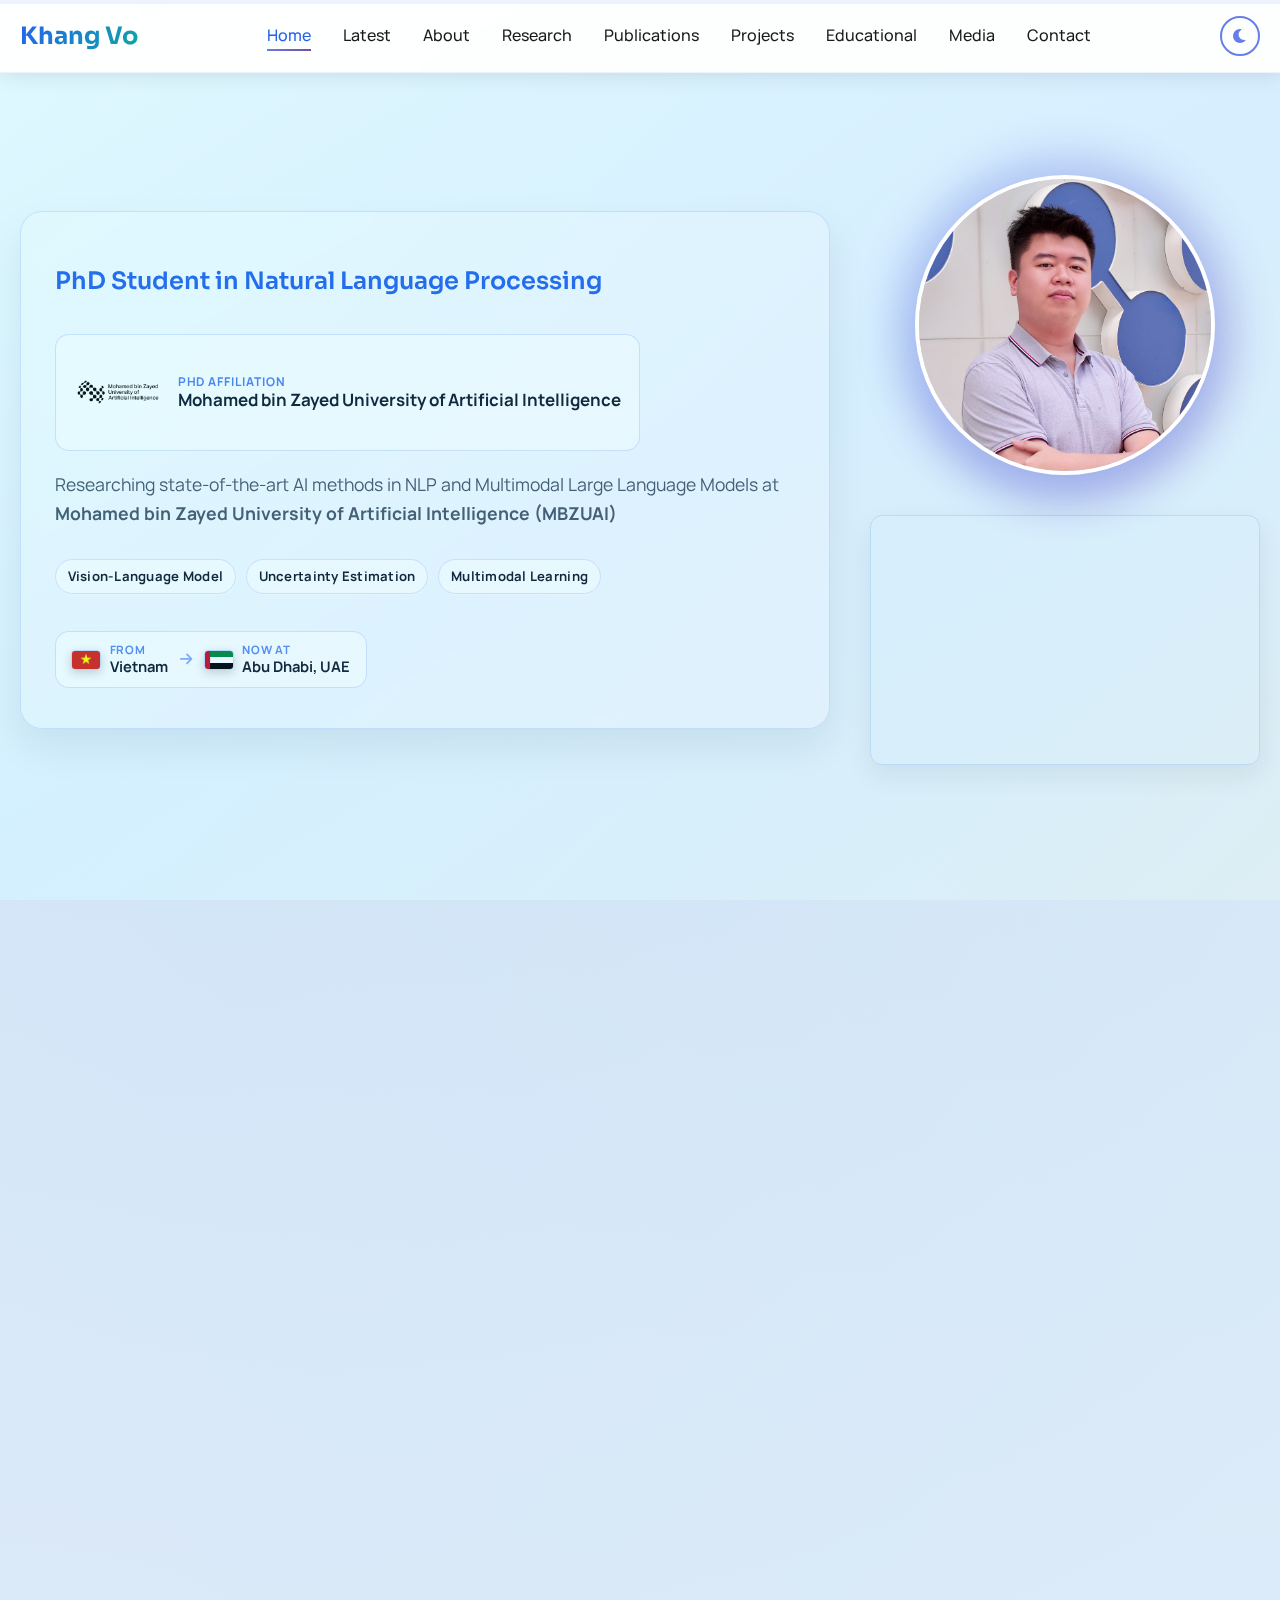
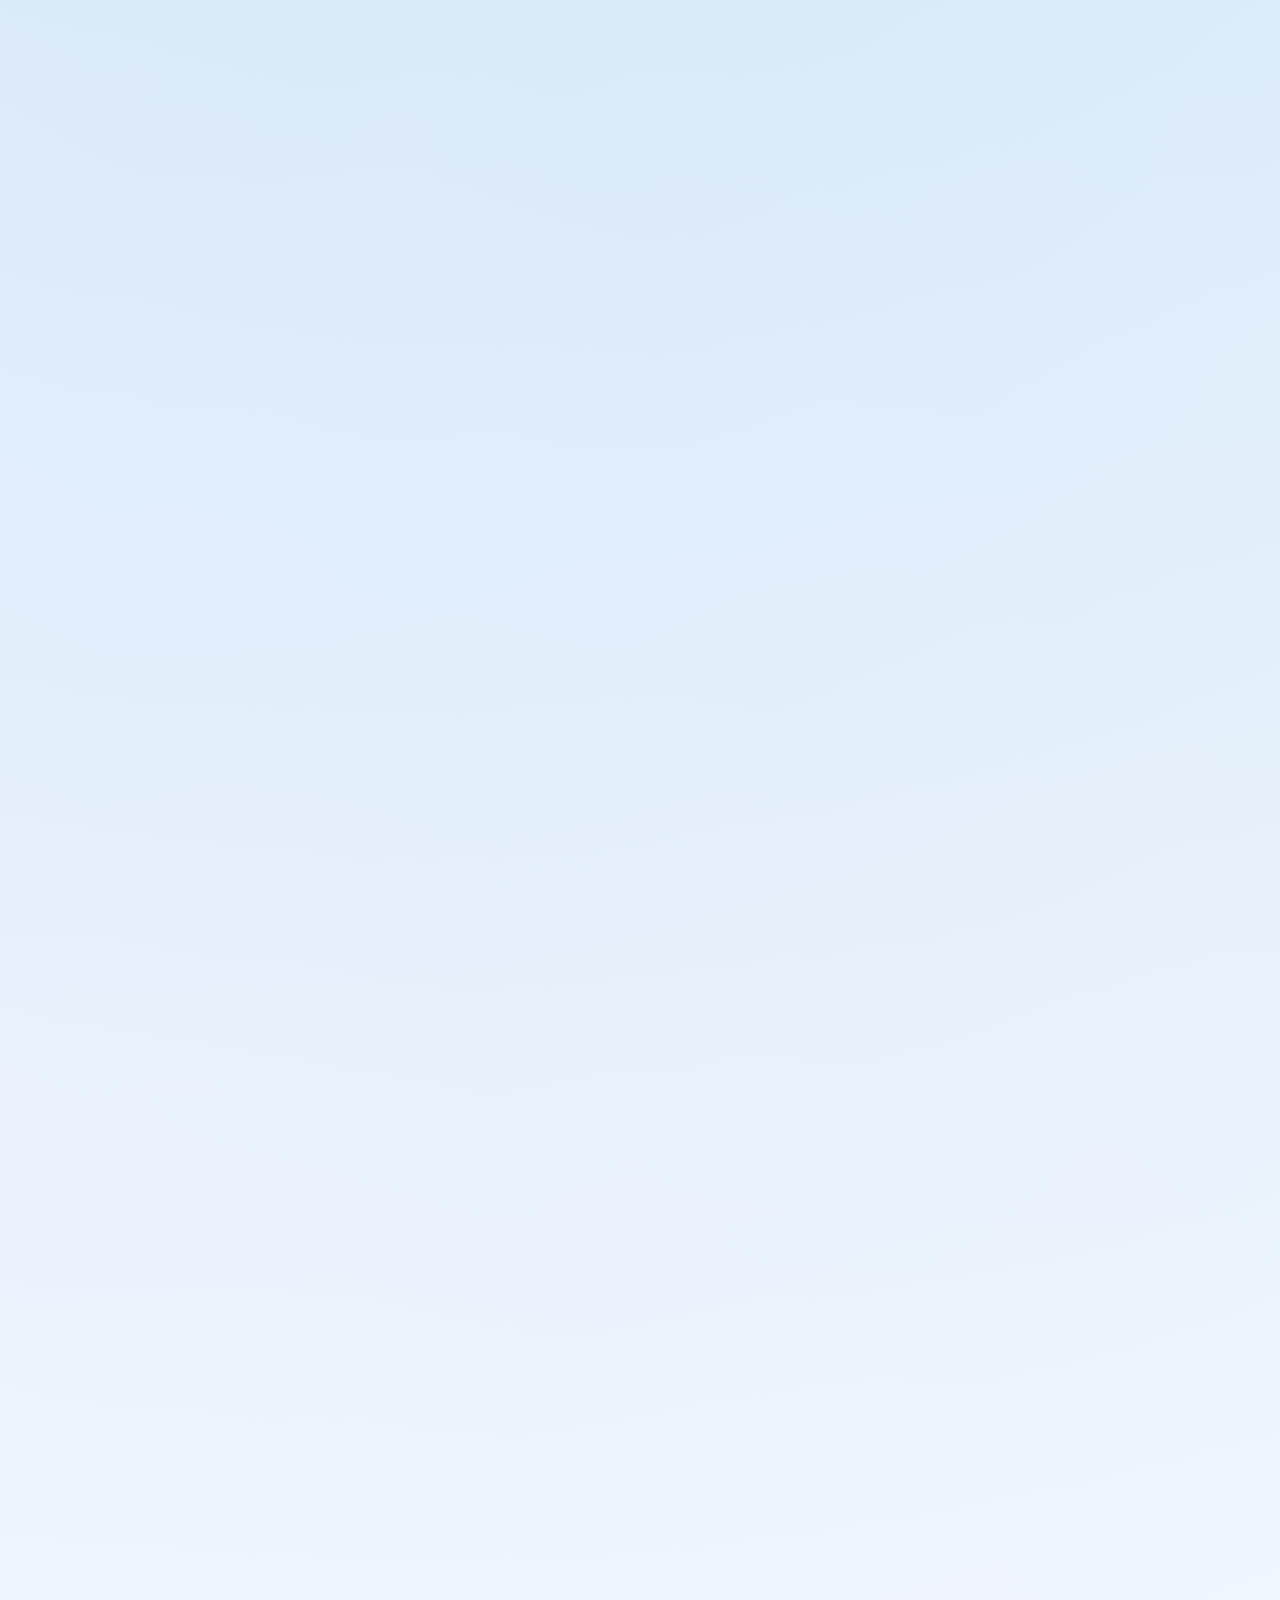
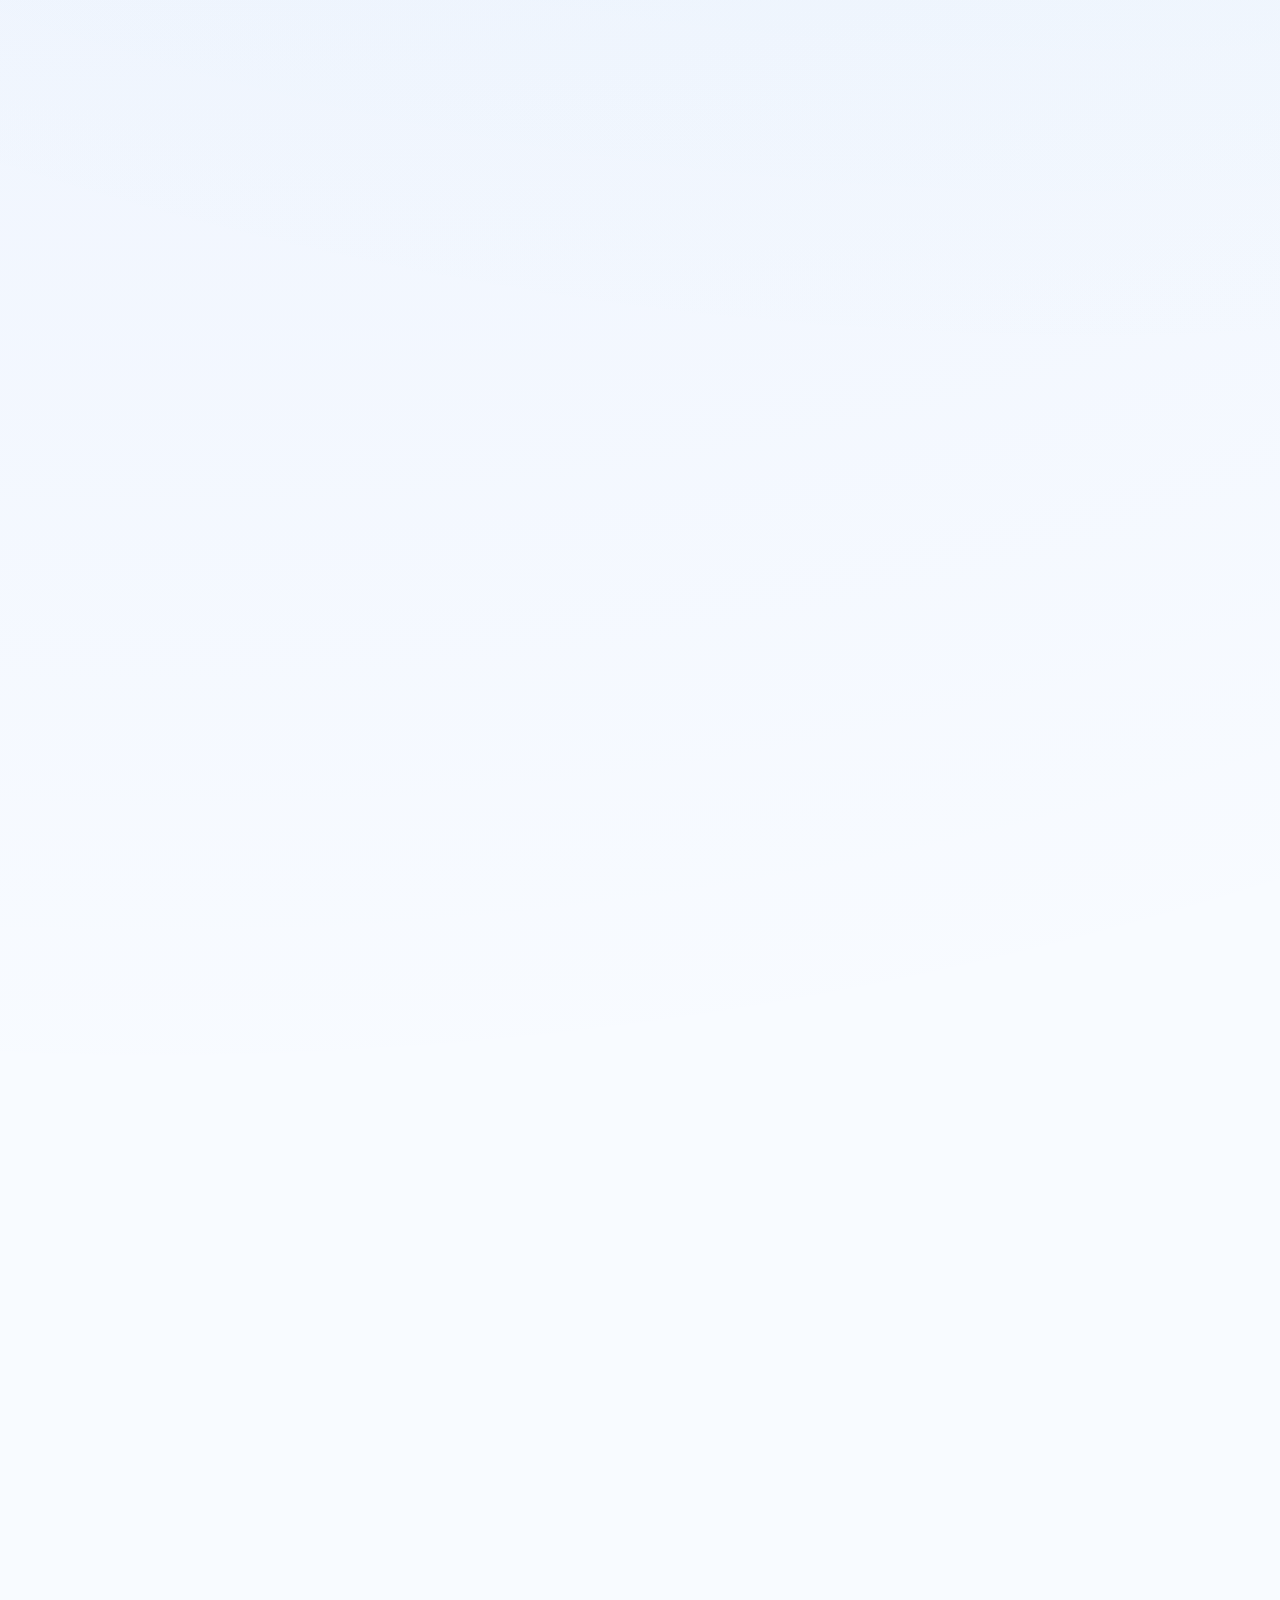
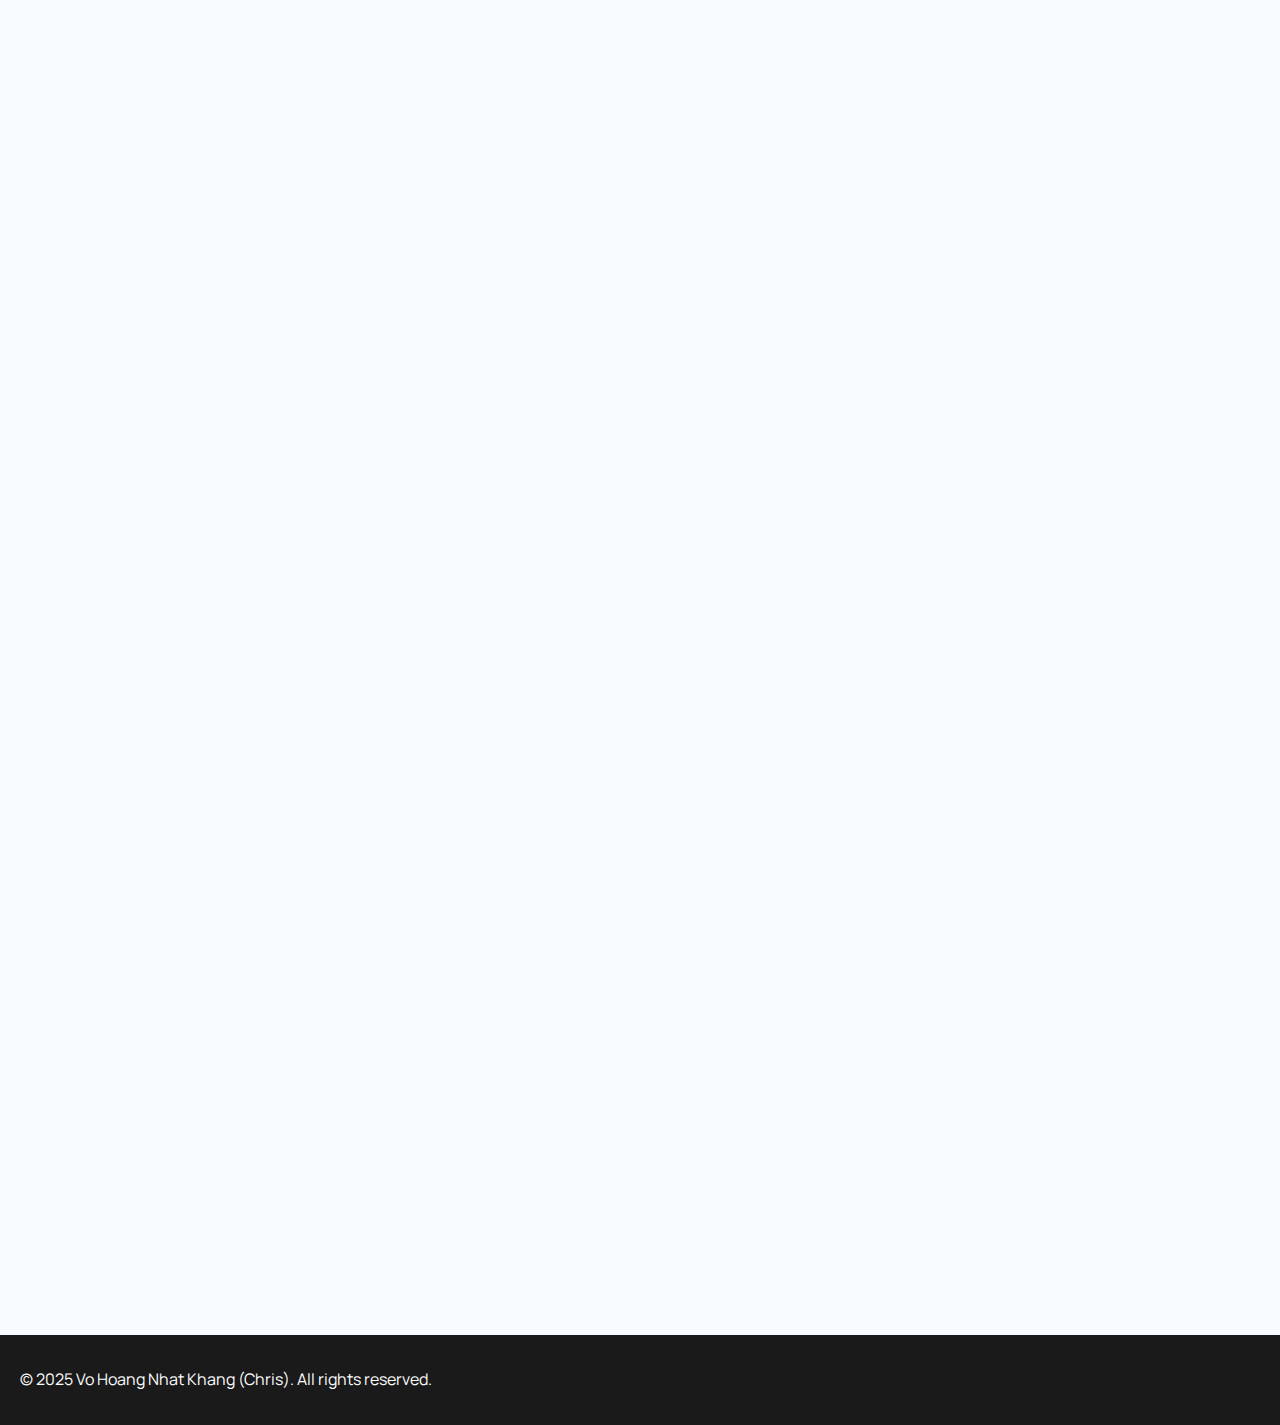
<file: index.html>
<!DOCTYPE html>
<html lang="en">
<head>
    <meta charset="UTF-8">
    <meta name="viewport" content="width=device-width, initial-scale=1.0">
    <title>Vo Hoang Nhat Khang (Chris) - PhD Student in NLP</title>
    <meta name="description" content="PhD Student in Natural Language Processing at MBZUAI. Research in NLP, Multimodal AI, and Large Language Models.">
    
    <!-- Favicon -->
    <link rel="icon" type="image/svg+xml" href="favicon.svg">
    <link rel="icon" type="image/x-icon" href="favicon.ico">
    <link rel="apple-touch-icon" href="favicon.svg">
    <link rel="stylesheet" href="assets/css/styles.css?v=20260222a">
    <link href="https://fonts.googleapis.com/css2?family=Manrope:wght@400;500;600;700;800&family=Sora:wght@500;600;700;800&display=swap" rel="stylesheet">
    <link rel="stylesheet" href="https://cdnjs.cloudflare.com/ajax/libs/font-awesome/6.0.0/css/all.min.css">
</head>
<body>
    <!-- Scroll Progress Bar -->
    <div class="scroll-progress">
        <div class="scroll-progress-bar"></div>
    </div>

    <!-- Navigation -->
    <nav class="navbar">
        <div class="nav-container">
            <div class="nav-logo">
                <a href="#home">Khang Vo</a>
            </div>
            <ul class="nav-menu">
                <li><a href="#home">Home</a></li>
                <li><a href="#latest">Latest</a></li>
                <li><a href="#about">About</a></li>
                <li><a href="#research">Research</a></li>
                <li><a href="#publications">Publications</a></li>
                <li><a href="#projects">Projects</a></li>
                <li><a href="#educational">Educational</a></li>
                <li><a href="#media">Media</a></li>
                <li><a href="#contact">Contact</a></li>
            </ul>
            <div class="nav-controls">
                <button class="theme-toggle" id="theme-toggle" aria-label="Toggle dark mode" title="Toggle dark mode">
                    <i class="fas fa-moon"></i>
                </button>
                <div class="hamburger">
                    <span></span>
                    <span></span>
                    <span></span>
                </div>
            </div>
        </div>
    </nav>

    <!-- Hero Section -->
    <section id="home" class="hero">
        <div class="animated-bg"></div>
        <div class="floating-particles"></div>
        <div class="hero-container">
            <div class="hero-content hero-content-panel">
                <h1 class="hero-title" data-text="Vo Hoang Nhat Khang (Chris)">Vo Hoang Nhat Khang (Chris)</h1>
                <h2 class="hero-subtitle">PhD Student in Natural Language Processing</h2>
                <div class="hero-affiliation-row" aria-label="Affiliation">
                    <img src="assets/img/images/MBZUAI_logo.png" alt="MBZUAI Logo" class="hero-affiliation-logo" width="90" height="90">
                    <div class="hero-affiliation-text">
                        <span class="hero-affiliation-label">PhD Affiliation</span>
                        <strong>Mohamed bin Zayed University of Artificial Intelligence</strong>
                    </div>
                </div>
                <p class="hero-description">
                    Researching state-of-the-art AI methods in NLP and Multimodal Large Language Models at 
                    <strong>Mohamed bin Zayed University of Artificial Intelligence (MBZUAI)</strong>
                </p>
                <div class="hero-chips" aria-label="Primary expertise">
                    <span class="hero-chip">Vision-Language Model</span>
                    <span class="hero-chip">Uncertainty Estimation</span>
                    <span class="hero-chip">Multimodal Learning</span>
                </div>
                <div class="hero-route" aria-label="Academic journey">
                    <div class="hero-route-stop">
                        <img src="assets/img/images/Vietnam.png" alt="Vietnam Flag" class="hero-country-flag" width="30" height="20">
                        <div class="hero-route-text">
                            <span class="hero-route-label">From</span>
                            <strong>Vietnam</strong>
                        </div>
                    </div>
                    <div class="hero-route-connector" aria-hidden="true">
                        <i class="fas fa-arrow-right"></i>
                    </div>
                    <div class="hero-route-stop">
                        <img src="assets/img/images/UAE.png" alt="UAE Flag" class="hero-country-flag" width="30" height="20">
                        <div class="hero-route-text">
                            <span class="hero-route-label">Now at</span>
                            <strong>Abu Dhabi, UAE</strong>
                        </div>
                    </div>
                </div>
            </div>
            <div class="hero-image">
                <div class="avatar-container">
                    <img src="assets/img/images/avatar.jpg" alt="Vo Hoang Nhat Khang (Chris) - PhD Student in NLP" class="hero-avatar">
                    <div class="avatar-glow"></div>
                </div>
                <div class="hero-map">
                    <div class="map-container">
                        <iframe 
                            src="https://www.google.com/maps/embed?pb=!1m18!1m12!1m3!1d3631.2!2d54.6184724!3d24.4326227!2m3!1f0!2f0!3f0!3m2!1i1024!2i768!4f13.1!3m3!1m2!1s0x3e5e48af75e21805:0x649441d6f389bc86!2sMohamed%20bin%20Zayed%20University%20of%20Artificial%20Intelligence!5e0!3m2!1sen!2sus!4v1234567890123!5m2!1sen!2sus"
                            width="100%" 
                            height="100%" 
                            class="embedded-map"
                            allowfullscreen="" 
                            loading="lazy" 
                            title="Map of Mohamed bin Zayed University of Artificial Intelligence (MBZUAI)">
                        </iframe>
                    </div>
                </div>
            </div>
        </div>
    </section>

    <!-- Latest Section -->
    <section id="latest" class="latest">
        <div class="container">
            <h2 class="section-title">Latest</h2>
            <div class="latest-card">
                <div class="latest-icon">
                    <i class="fas fa-bolt"></i>
                </div>
                <div class="latest-content">
                    <h3>Begin PhD at MBZUAI</h3>
                    <p>Starting PhD at MBZUAI under the guidance of <a href="https://mbzuai.ac.ae/study/faculty/timothy-baldwin/" target="_blank" rel="noopener">Professor Timothy Baldwin</a> and <a href="https://mbzuai.ac.ae/study/faculty/yova-kementchedjhieva/" target="_blank" rel="noopener">Dr. Yova Kementchedjhieva</a>, focusing on uncertainty in multimodal learning and vision-language models (VLMs).</p>
                </div>
            </div>
        </div>
    </section>

    <!-- About Section -->
    <section id="about" class="about">
        <div class="container">
            <h2 class="section-title">About Me</h2>
            <div class="about-content">
                <div class="about-text">
                    <p>
                        As a Computer Science graduate from Ho Chi Minh City University of Technology – Vietnam National University 
                        (HCMUT-VNU), I completed my degree in an accelerated 3.5 years and will soon join the prestigious 
                        <strong>Mohamed bin Zayed University of Artificial Intelligence (MBZUAI)</strong> as a PhD student in 
                        Natural Language Processing (NLP).
                    </p>
                    <p>
                        Throughout my undergraduate journey under the guidance of <a href="https://ieeexplore.ieee.org/author/37540326900" target="_blank" rel="noopener">Assoc. Prof. Dr. Tho T. Quan</a>, I developed strong programming proficiency in Python, Java, and C++, 
                        alongside a solid foundation in Machine Learning, Deep Learning, and Multimodal Analysis. My academic 
                        coursework and independent research cultivated my passion for state-of-the-art AI methods, particularly 
                        in NLP and Multimodal Large Language Models (MLLMs).
                    </p>
                </div>
                <div class="about-details">
                    <div class="detail-item">
                        <i class="fas fa-graduation-cap"></i>
                        <div>
                            <h4>Education</h4>
                            <div class="education-brand">
                                <img src="assets/img/images/MBZUAI_logo.png" alt="MBZUAI Logo" class="education-logo" width="16" height="16">
                                <span>MBZUAI</span>
                            </div>
                            <p>PhD in NLP at MBZUAI (2025-Present)</p>
                            <p>BSc in Computer Science at HCMUT-VNU (2021-2024)</p>
                        </div>
                    </div>
                    <div class="detail-item">
                        <i class="fas fa-code"></i>
                        <div>
                            <h4>Technical Skills</h4>
                            <p>Python, C++, Java, Machine Learning, Deep Learning</p>
                            <p>NLP, Multimodal AI, Large Language Models</p>
                        </div>
                    </div>
                    <div class="detail-item">
                        <i class="fas fa-globe"></i>
                        <div>
                            <h4>Languages</h4>
                            <p>Vietnamese (Native), English (IELTS 7.5)</p>
                        </div>
                    </div>
                </div>
            </div>
        </div>
    </section>

    <!-- Research Section -->
    <section id="research" class="research">
        <div class="container">
            <h2 class="section-title">Research Interests</h2>
            <div class="research-grid">
                <div class="research-card">
                    <div class="research-icon">
                        <i class="fas fa-eye"></i>
                    </div>
                    <h3>VLM</h3>
                    <p>Vision-language models for text and image understanding, interpretation, and alignment.</p>
                </div>
                <div class="research-card">
                    <div class="research-icon">
                        <i class="fas fa-robot"></i>
                    </div>
                    <h3>Uncertainty Estimation</h3>
                    <p>Methods for quantifying model confidence and reliability, including calibration and uncertainty-aware inference in language and multimodal systems.</p>
                </div>
                <div class="research-card">
                    <div class="research-icon">
                        <i class="fas fa-brain"></i>
                    </div>
                    <h3>Multimodal Learning</h3>
                    <p>Foundation models and methods to make multimodal learning more efficient.</p>
                </div>
            </div>
        </div>
    </section>

    <!-- Publications Section -->
    <section id="publications" class="publications">
        <div class="container">
            <h2 class="section-title">Research Publications</h2>
            <div class="publications-content">
                <div class="publication-item">
                    <div class="publication-year">2026</div>
                    <div class="publication-content">
                        <h3>Catching the First Light of Tomorrow: A Hackathon-Based Framework for Introducing High School Students to AI Agents</h3>
                        <p class="publication-authors">AAAI Press · Feb 1, 2026</p>
                        <p class="publication-venue">AAAI Press</p>
                        <p class="publication-description">Introduces a structured hackathon-based framework to teach high school students AI agent design through lectures, guided projects, and starter code. The approach bridges AI literacy and practical agent deployment while fostering collaboration, creativity, and responsible innovation.</p>
                    </div>
                </div>

                <div class="publication-item">
                    <div class="publication-year">2026</div>
                    <div class="publication-content">
                        <h3>Enhancing Water Conservation through Voice-Activated Smart Irrigation: A User-Centric Approach for Sustainable Agriculture in Vietnam</h3>
                        <p class="publication-authors">Springer · Jan 1, 2026</p>
                        <p class="publication-venue">Springer</p>
                        <p class="publication-description">Presents an LLM-powered voice and text irrigation assistant for Vietnamese agriculture. The system reached 82% slang understanding, 90% intent-to-command translation accuracy, and low-latency operation across function calls, database queries, and sensor reads.</p>
                    </div>
                </div>

                <div class="publication-item">
                    <div class="publication-year">2025</div>
                    <div class="publication-content">
                        <h3>Revolutionizing Precise Low Back Pain Diagnosis via Contrastive Learning</h3>
                        <p class="publication-authors">Springer · Dec 31, 2025</p>
                        <p class="publication-venue">Springer</p>
                        <p class="publication-description">Proposes LumbarCLIP, a multimodal contrastive framework aligning lumbar MRI scans with radiology reports. The model achieves up to 95.00% accuracy and 94.75% F1-score, with ablations showing linear projection heads improve cross-modal alignment.</p>
                    </div>
                </div>

                <div class="publication-item">
                    <div class="publication-year">2025</div>
                    <div class="publication-content">
                        <h3>A Framework for LLM-Powered Database Construction: Design, Implementation, and Case Studies</h3>
                        <p class="publication-authors">Springer · Dec 31, 2025</p>
                        <p class="publication-venue">Springer</p>
                        <p class="publication-description">Introduces a unified pipeline that converts unstructured data into queryable databases using prompt optimization, LLM extraction, and cloud integration. Across multiple domains, the framework achieved a mean F1-score of 93.6% with GPT-4o mini.</p>
                    </div>
                </div>

                <div class="publication-item">
                    <div class="publication-year">2025</div>
                    <div class="publication-content">
                        <h3>VIEACT-TTS-VC: A Vietnamese End-to-End Text-to-Speech and Voice Conversion Framework Using Low-Resource Adaptable Style Transfer</h3>
                        <p class="publication-authors">Springer · Oct 30, 2025</p>
                        <p class="publication-venue">Springer</p>
                        <p class="publication-description">Presents a VITS-based Vietnamese TTS and voice conversion system for low-resource speaker adaptation. It delivers strong subjective quality, including MOS 4.31 ± 0.158 for comprehensibility and 3.68 ± 0.135 for naturalness using only 5 minutes of extra training data.</p>
                    </div>
                </div>

                <div class="publication-item">
                    <div class="publication-year">2025</div>
                    <div class="publication-content">
                        <h3>When Large Language Models Meet Customer Feedback: A Case Study in Understanding and Analysis</h3>
                        <p class="publication-authors">9th International Conference on Inventive Communication and Computational Technologies</p>
                        <p class="publication-venue">ICICCT</p>
                        <p class="publication-description">Develops a four-module framework for customer feedback analytics and validates it on Vietnamese real-world business data. Claude 3.5 Sonnet achieved 87.35% sentiment classification accuracy and 82.21% department identification accuracy.</p>
                    </div>
                </div>

                <div class="publication-item">
                    <div class="publication-year">2024</div>
                    <div class="publication-content">
                        <h3>TI-JEPA: An Innovative Energy-based Joint Embedding Strategy for Text-Image Multimodal Systems</h3>
                        <p class="publication-authors">Symposium on Information and Communication Technology · Oct 27, 2024</p>
                        <p class="publication-venue">SOICT</p>
                        <p class="publication-description">Introduces TI-JEPA, an energy-based joint embedding pretraining strategy for text-image alignment using cross-attention. The method delivered competitive accuracy and F1 on multimodal sentiment analysis benchmarks. GitHub: <a href="https://github.com/nhatkhangcs/tijepa" target="_blank" rel="noopener">nhatkhangcs/tijepa</a>.</p>
                    </div>
                </div>

                <div class="publication-item">
                    <div class="publication-year">2024</div>
                    <div class="publication-content">
                        <h3>Revitalizing Bahnaric Language through Neural Machine Translation: Challenges, Strategies, and Promising Outcomes</h3>
                        <p class="publication-authors">AAAI Press · Mar 24, 2024</p>
                        <p class="publication-venue">AAAI Press</p>
                        <p class="publication-description">Addresses Vietnamese-to-Bahnar translation in an extreme low-resource setting using transfer learning and targeted augmentation. The approach improves translation quality over baselines and supports preservation and accessibility of the Bahnaric language. GitHub: <a href="https://github.com/nhatkhangcs/BARTViBa" target="_blank" rel="noopener">nhatkhangcs/BARTViBa</a>.</p>
                    </div>
                </div>
            </div>
        </div>
    </section>

    <!-- Projects Section -->
    <section id="projects" class="projects">
        <div class="container">
            <h2 class="section-title">Featured Projects</h2>
            <div class="projects-grid">
                <div class="project-card">
                    <div class="project-header">
                        <h3>TI-JEPA</h3>
                        <span class="project-year">2024</span>
                    </div>
                    <p class="project-description">Text-Image Joint-Embedding Predictive Architecture for multimodal fusion. Achieved 9.9/10 in Capstone Project Defense.</p>
                    <div class="project-tech">
                        <span class="tech-tag">Multimodal</span>
                        <span class="tech-tag">Joint Embedding</span>
                        <span class="tech-tag">PyTorch</span>
                    </div>
                    <a href="https://github.com/nhatkhangcs/tijepa" class="project-link" target="_blank" rel="noopener">
                        <i class="fab fa-github"></i> View on GitHub
                    </a>
                </div>

                <div class="project-card">
                    <div class="project-header">
                        <h3>VitalFit Persona</h3>
                        <span class="project-year">2025</span>
                    </div>
                    <p class="project-description">AI-powered healthcare application with agentic AI capabilities, integrating Google APIs and Redis for intelligent health management.</p>
                    <div class="project-tech">
                        <span class="tech-tag">Healthcare AI</span>
                        <span class="tech-tag">Agentic AI</span>
                        <span class="tech-tag">Google API</span>
                    </div>
                    <a href="https://github.com/nhatkhangcs/vitalfit-persona" class="project-link" target="_blank" rel="noopener">
                        <i class="fab fa-github"></i> View on GitHub
                    </a>
                </div>

                <div class="project-card">
                    <div class="project-header">
                        <h3>V7</h3>
                        <span class="project-year">2025</span>
                    </div>
                    <p class="project-description">Advanced AI system showcasing cutting-edge machine learning and artificial intelligence implementations.</p>
                    <div class="project-tech">
                        <span class="tech-tag">Machine Learning</span>
                        <span class="tech-tag">Artificial Intelligence</span>
                        <span class="tech-tag">Python</span>
                    </div>
                    <a href="https://github.com/nhatkhangcs/v7" class="project-link" target="_blank" rel="noopener">
                        <i class="fab fa-github"></i> View on GitHub
                    </a>
                </div>

                <div class="project-card">
                    <div class="project-header">
                        <h3>Synthetic Generator</h3>
                        <span class="project-year">2025</span>
                    </div>
                    <p class="project-description">Innovative data generation system for creating synthetic datasets to enhance machine learning model training.</p>
                    <div class="project-tech">
                        <span class="tech-tag">Data Generation</span>
                        <span class="tech-tag">Synthetic Data</span>
                        <span class="tech-tag">ML Training</span>
                    </div>
                    <a href="https://github.com/nhatkhangcs/synthetic_generator" class="project-link" target="_blank" rel="noopener">
                        <i class="fab fa-github"></i> View on GitHub
                    </a>
                </div>

                <div class="project-card">
                    <div class="project-header">
                        <h3>LumbarCLIP</h3>
                        <span class="project-year">2025</span>
                    </div>
                    <p class="project-description">Multimodal framework based on CLIP adapted for medical healthcare, particularly on Low Back Pain (LBP) diagnosis.</p>
                    <div class="project-tech">
                        <span class="tech-tag">Multimodal Model</span>
                        <span class="tech-tag">Contrastive Learning</span>
                        <span class="tech-tag">Healthcare AI</span>
                    </div>
                    <a href="https://github.com/nhatkhangcs/Lumbar-MedCLIP.git" class="project-link" target="_blank" rel="noopener">
                        <i class="fab fa-github"></i> View on GitHub
                    </a>
                </div>

                <div class="project-card">
                    <div class="project-header">
                        <h3>Namizer</h3>
                        <span class="project-year">2025</span>
                    </div>
                    <p class="project-description">Special Vietnamese tokenizer that breaks words into 5 components for enhanced NLP processing.</p>
                    <div class="project-tech">
                        <span class="tech-tag">Tokenizer</span>
                        <span class="tech-tag">Vietnamese NLP</span>
                        <span class="tech-tag">Natural Language Processing</span>
                    </div>
                    <a href="https://github.com/nhatkhangcs/namizer" class="project-link" target="_blank" rel="noopener">
                        <i class="fab fa-github"></i> View on GitHub
                    </a>
                </div>

                <div class="project-card">
                    <div class="project-header">
                        <h3>PhoCLIP</h3>
                        <span class="project-year">2024</span>
                    </div>
                    <p class="project-description">Multimodal CLIP model for Vietnamese text and image processing, enhancing performance for Vietnamese-specific tasks.</p>
                    <div class="project-tech">
                        <span class="tech-tag">Multimodal</span>
                        <span class="tech-tag">Vietnamese AI</span>
                        <span class="tech-tag">CLIP</span>
                    </div>
                    <a href="https://github.com/nhatkhangcs/PhoCLIP.git" class="project-link" target="_blank" rel="noopener">
                        <i class="fab fa-github"></i> View on GitHub
                    </a>
                </div>

                <div class="project-card">
                    <div class="project-header">
                        <h3>HCMUT Chatbot</h3>
                        <span class="project-year">2024</span>
                    </div>
                    <p class="project-description">Advanced chatbot leveraging large language models and retrieval-augmented generation for university academic admission.</p>
                    <div class="project-tech">
                        <span class="tech-tag">Large Language Models</span>
                        <span class="tech-tag">RAG</span>
                        <span class="tech-tag">Chatbot</span>
                    </div>
                    <a href="https://github.com/nhatkhangcs/hcmut-chatbot.git" class="project-link" target="_blank" rel="noopener">
                        <i class="fab fa-github"></i> View on GitHub
                    </a>
                </div>
            </div>
        </div>
    </section>

    <!-- Educational Resources Section -->
    <section id="educational" class="educational">
        <div class="container">
            <h2 class="section-title">Educational Resources</h2>
            <p class="section-subtitle">Open-source learning materials for Machine Learning and Natural Language Processing</p>
            <div class="educational-grid">
                <div class="educational-card">
                    <div class="educational-header">
                        <h3>NLP Lab - HCMUT Revised</h3>
                        <span class="educational-type">Laboratory</span>
                    </div>
                    <p class="educational-description">Comprehensive Natural Language Processing laboratory materials and exercises, revised and enhanced for HCMUT students.</p>
                    <div class="educational-topics">
                        <span class="topic-tag">NLP</span>
                        <span class="topic-tag">Text Processing</span>
                        <span class="topic-tag">Language Models</span>
                    </div>
                    <a href="https://github.com/nhatkhangcs/NLP-lab-HCMUT-revised" class="educational-link" target="_blank" rel="noopener">
                        <i class="fab fa-github"></i> View Repository
                    </a>
                </div>

                <div class="educational-card">
                    <div class="educational-header">
                        <h3>Machine Learning - HCMUT Labs</h3>
                        <span class="educational-type">Laboratory</span>
                    </div>
                    <p class="educational-description">Practical machine learning laboratory exercises and implementations designed for HCMUT Computer Science students.</p>
                    <div class="educational-topics">
                        <span class="topic-tag">Machine Learning</span>
                        <span class="topic-tag">Data Science</span>
                        <span class="topic-tag">Python</span>
                    </div>
                    <a href="https://github.com/nhatkhangcs/Machine-Learning-HCMUT-Labs" class="educational-link" target="_blank" rel="noopener">
                        <i class="fab fa-github"></i> View Repository
                    </a>
                </div>
            </div>
        </div>
    </section>

    <!-- Media Coverage Section -->
    <section id="media" class="media">
        <div class="container">
            <h2 class="section-title">Media Coverage & Recognition</h2>
            <p class="section-subtitle">Featured in news articles, videos, and academic databases</p>
            
            <div class="media-grid">
                <div class="media-category">
                    <h3>News Articles</h3>
                    <div class="media-items">
                        <div class="media-item">
                            <div class="media-icon">
                                <i class="fas fa-newspaper"></i>
                            </div>
                            <div class="media-content">
                                <h4>Early Graduation with Near-Perfect Thesis Score</h4>
                                <p class="media-source">Thanh Niên Newspaper</p>
                                <p class="media-description">Featured for graduating early with a near-perfect thesis score from Bach Khoa International Program.</p>
                                <a href="https://thanhnien.vn/bi-quyet-tot-nghiep-som-voi-diem-luan-van-gan-tuyet-doi-cua-nam-sinh-bach-khoa-185250327191048008.htm" target="_blank" rel="noopener" class="media-link">
                                    <i class="fas fa-external-link-alt"></i> Read Article
                                </a>
                            </div>
                        </div>

                        <div class="media-item">
                            <div class="media-icon">
                                <i class="fas fa-newspaper"></i>
                            </div>
                            <div class="media-content">
                                <h4>Young Engineer Uses AI to Change Vietnamese Typing</h4>
                                <p class="media-source">Znews.vn</p>
                                <p class="media-description">Featured for developing v7, an AI-powered Vietnamese input method that revolutionizes typing experience.</p>
                                <a href="https://znews.vn/ky-su-tre-dung-ai-thay-doi-cach-go-tieng-viet-post1552246.html" target="_blank" rel="noopener" class="media-link">
                                    <i class="fas fa-external-link-alt"></i> Read Article
                                </a>
                            </div>
                        </div>

                        <div class="media-item">
                            <div class="media-icon">
                                <i class="fas fa-newspaper"></i>
                            </div>
                            <div class="media-content">
                                <h4>Bach Khoa International Student Shines in AmCham Scholarship</h4>
                                <p class="media-source">OISP HCMUT</p>
                                <p class="media-description">Recognized for winning the prestigious AmCham Scholarship 2024.</p>
                                <a href="https://oisp.hcmut.edu.vn/cuoc-song-sinh-vien/sv-bach-khoa-quoc-te-toa-sang-chinh-phuc-hoc-bong-amcham-danh-gia-2024.html" target="_blank" rel="noopener" class="media-link">
                                    <i class="fas fa-external-link-alt"></i> Read Article
                                </a>
                            </div>
                        </div>

                        <div class="media-item">
                            <div class="media-icon">
                                <i class="fas fa-newspaper"></i>
                            </div>
                            <div class="media-content">
                                <h4>HCMUT Last-Minute Miracle: From Barely In to Top Talented Student</h4>
                                <p class="media-source">OISP HCMUT International</p>
                                <p class="media-description">Featured for the remarkable journey from barely qualifying to becoming a top talented student.</p>
                                <a href="https://oisp.hcmut.edu.vn/en/featured/hcmut-last-minute-miracle-from-barely-in-to-top-talented-student.html" target="_blank" rel="noopener" class="media-link">
                                    <i class="fas fa-external-link-alt"></i> Read Article
                                </a>
                            </div>
                        </div>

                        <div class="media-item">
                            <div class="media-icon">
                                <i class="fas fa-newspaper"></i>
                            </div>
                            <div class="media-content">
                                <h4>Rejecting New Zealand Study Abroad to Choose Bach Khoa</h4>
                                <p class="media-source">OISP HCMUT</p>
                                <p class="media-description">Featured for choosing to study at Bach Khoa over study abroad opportunities in New Zealand.</p>
                                <a href="https://oisp.hcmut.edu.vn/cuoc-song-sinh-vien/hoc-thuat-nghien-cuu-khoa-hoc/tu-choi-du-hoc-new-zealand-de-chon-hoc-bach-khoa.html" target="_blank" rel="noopener" class="media-link">
                                    <i class="fas fa-external-link-alt"></i> Read Article
                                </a>
                            </div>
                        </div>
                    </div>
                </div>

                <div class="media-category">
                    <h3>Videos & Social Media</h3>
                    <div class="media-items">
                        <div class="media-item">
                            <div class="media-icon">
                                <i class="fab fa-facebook"></i>
                            </div>
                            <div class="media-content">
                                <h4>Bach Khoa International Program Feature</h4>
                                <p class="media-source">BK Quoc Te Facebook</p>
                                <p class="media-description">Featured in a video highlighting the achievements of Bach Khoa International Program students.</p>
                                <a href="https://www.facebook.com/bkquocte/videos/694291076817253" target="_blank" rel="noopener" class="media-link">
                                    <i class="fas fa-play"></i> Watch Video
                                </a>
                            </div>
                        </div>

                        <div class="media-item">
                            <div class="media-icon">
                                <i class="fab fa-facebook"></i>
                            </div>
                            <div class="media-content">
                                <h4>Thanh Nien Newspaper Feature</h4>
                                <p class="media-source">Thanh Nien Facebook</p>
                                <p class="media-description">Featured in social media posts highlighting academic achievements and early graduation.</p>
                                <a href="https://www.facebook.com/thanhnien/posts/pfbid02F6yN18sy3jfau5hc3PH6B5ryKMwdn1nfEK9CAxEwQJbZU9UdMbwHNqdnLcu3AoxRl" target="_blank" rel="noopener" class="media-link">
                                    <i class="fas fa-external-link-alt"></i> View Post
                                </a>
                            </div>
                        </div>

                        <div class="media-item">
                            <div class="media-icon">
                                <i class="fab fa-facebook"></i>
                            </div>
                            <div class="media-content">
                                <h4>Academic Excellence Recognition</h4>
                                <p class="media-source">BK Quoc Te Facebook</p>
                                <p class="media-description">Recognized for academic achievements and contributions to the university community.</p>
                                <a href="https://www.facebook.com/bkquocte/posts/pfbid02t2pxY7YS5hysxiBxfnH1YT3h8VyM76dcbBNTHwae6WWnLoP6AqRNwxEfW4KBEo4Ml" target="_blank" rel="noopener" class="media-link">
                                    <i class="fas fa-external-link-alt"></i> View Post
                                </a>
                            </div>
                        </div>
                    </div>
                </div>
            </div>
        </div>
    </section>


    <!-- Contact Section -->
    <section id="contact" class="contact">
        <div class="container">
            <h2 class="section-title">Get In Touch</h2>
            <div class="contact-content">
                <div class="contact-info">
                    <div class="contact-item">
                        <i class="fas fa-envelope"></i>
                        <div>
                            <h4>Email</h4>
                            <p><a href="mailto:nhatkhangdtp@gmail.com">nhatkhangdtp@gmail.com</a></p>
                            <p><a href="mailto:Khang.Vo@mbzuai.ac.ae">Khang.Vo@mbzuai.ac.ae</a></p>
                        </div>
                    </div>
                    <div class="contact-item">
                        <i class="fas fa-map-marker-alt"></i>
                        <div>
                            <h4>Location</h4>
                            <p>Ho Chi Minh City, Vietnam</p>
                            <p>Abu Dhabi, UAE (PhD studies)</p>
                        </div>
                    </div>
                </div>
                <div class="social-links">
                    <a href="https://linkedin.com/in/khangchris/" target="_blank" class="social-link" rel="noopener">
                        <i class="fab fa-linkedin"></i>
                        <span>LinkedIn</span>
                    </a>
                    <a href="https://github.com/nhatkhangcs" target="_blank" class="social-link" rel="noopener">
                        <i class="fab fa-github"></i>
                        <span>GitHub</span>
                    </a>
                    <a href="https://scholar.google.com/citations?user=BDpLfNUAAAAJ&hl=en" target="_blank" class="social-link" rel="noopener">
                        <i class="fas fa-graduation-cap"></i>
                        <span>Google Scholar</span>
                    </a>
                </div>
            </div>
        </div>
    </section>

    <!-- Footer -->
    <footer class="footer">
        <div class="container">
            <div class="footer-content">
                <p>&copy; 2025 Vo Hoang Nhat Khang (Chris). All rights reserved.</p>
            </div>
        </div>
    </footer>

    <script src="assets/js/script.js"></script>
</body>
</html>
</file>
<file: assets/css/styles.css>
/* Extracted from inline iframe styles */
.embedded-map {
    border: 0;
    border-radius: 12px;
}
/* Reset and Base Styles */
* {
    margin: 0;
    padding: 0;
    box-sizing: border-box;
}

html {
    scroll-behavior: smooth;
}

body {
    font-family: 'Inter', -apple-system, BlinkMacSystemFont, 'Segoe UI', Roboto, sans-serif;
    line-height: 1.6;
    color: #333;
    background-color: #ffffff;
    transition: all 0.3s ease;
}

/* Dark Mode Styles */
body.dark-mode {
    background-color: #0a0a0a;
    color: #e8e8e8;
}

body.dark-mode .navbar {
    background: #000000 !important;
    box-shadow: 0 2px 20px rgba(0, 0, 0, 0.8) !important;
    border-bottom: 1px solid #555 !important;
    -webkit-backdrop-filter: none !important;
    backdrop-filter: none !important;
}

body.dark-mode .nav-logo a {
    color: #ffffff !important;
    text-shadow: 0 2px 4px rgba(0, 0, 0, 0.8), 0 0 8px rgba(255, 255, 255, 0.3);
    font-weight: 700;
    letter-spacing: 0.5px;
}

body.dark-mode .nav-menu a {
    color: #ffffff;
    text-shadow: 0 1px 2px rgba(0, 0, 0, 0.3);
}

body.dark-mode .nav-menu a:hover {
    color: #667eea;
    text-shadow: 0 1px 2px rgba(0, 0, 0, 0.5);
}

body.dark-mode .hamburger span {
    background: #ffffff;
    box-shadow: 0 1px 2px rgba(0, 0, 0, 0.3);
}

body.dark-mode .nav-menu {
    background-color: #1a1a1a;
    box-shadow: 0 10px 27px rgba(0, 0, 0, 0.3);
}

body.dark-mode .theme-toggle {
    border-color: #667eea;
    color: #667eea;
}

body.dark-mode .theme-toggle:hover {
    background: #667eea;
    color: #0a0a0a;
}

/* Hero Section Dark Mode */
body.dark-mode .hero {
    background: linear-gradient(135deg, #1a1a1a 0%, #2d2d2d 100%);
}

body.dark-mode .hero-title {
    color: #e8e8e8;
    background: linear-gradient(135deg, #667eea 0%, #764ba2 100%);
    -webkit-background-clip: text;
    -webkit-text-fill-color: transparent;
    background-clip: text;
}

body.dark-mode .hero-subtitle {
    color: #667eea;
}

body.dark-mode .hero-description {
    color: #b8b8b8;
}

body.dark-mode .hero-description strong {
    color: #e8e8e8;
}

body.dark-mode .hero-location .location-info {
    background: rgba(102, 126, 234, 0.15);
    border-color: rgba(102, 126, 234, 0.3);
}

body.dark-mode .hero-location .location-info:hover {
    background: rgba(102, 126, 234, 0.2);
    box-shadow: 0 8px 25px rgba(102, 126, 234, 0.3);
}

body.dark-mode .hero-location .location-info i {
    color: #667eea;
}

body.dark-mode .hero-location .location-info span {
    color: #e8e8e8;
}

/* Section Titles */
body.dark-mode .section-title {
    color: #e8e8e8;
}

body.dark-mode .section-subtitle {
    color: #b8b8b8;
}

/* About Section */
body.dark-mode .about {
    background: #0f0f0f;
}

body.dark-mode .about-text p {
    color: #b8b8b8;
}

body.dark-mode .about-text strong {
    color: #e8e8e8;
}

body.dark-mode .detail-item {
    background: #1a1a1a;
    border-left-color: #667eea;
}

body.dark-mode .detail-item h4 {
    color: #e8e8e8;
}

body.dark-mode .detail-item p {
    color: #b8b8b8;
}

body.dark-mode .detail-item i {
    color: #667eea;
}

/* Research Section */
body.dark-mode .research {
    background: #0a0a0a;
}

body.dark-mode .research-card {
    background: #1a1a1a;
    border-color: #333;
    box-shadow: 0 4px 20px rgba(0, 0, 0, 0.3);
}

body.dark-mode .research-card:hover {
    box-shadow: 0 8px 30px rgba(0, 0, 0, 0.5);
}

body.dark-mode .research-card h3 {
    color: #e8e8e8;
}

body.dark-mode .research-card p {
    color: #b8b8b8;
}

/* Publications Section */
body.dark-mode .publications {
    background: #0f0f0f;
}

body.dark-mode .publication-item {
    background: #1a1a1a;
    border-left-color: #667eea;
}

body.dark-mode .publication-content h3 {
    color: #e8e8e8;
}

body.dark-mode .publication-authors {
    color: #667eea;
}

body.dark-mode .publication-venue {
    color: #b8b8b8;
}

body.dark-mode .publication-description {
    color: #b8b8b8;
}

body.dark-mode .publication-year {
    background: linear-gradient(135deg, #667eea 0%, #764ba2 100%);
    color: #0a0a0a;
}

/* Projects Section */
body.dark-mode .projects {
    background: #0a0a0a;
}

body.dark-mode .project-card {
    background: #1a1a1a;
    border-color: #333;
    box-shadow: 0 4px 20px rgba(0, 0, 0, 0.3);
}

body.dark-mode .project-card:hover {
    box-shadow: 0 8px 30px rgba(0, 0, 0, 0.5);
}

body.dark-mode .project-header h3 {
    color: #e8e8e8;
}

body.dark-mode .project-description {
    color: #b8b8b8;
}

body.dark-mode .project-year {
    background: #667eea;
    color: #0a0a0a;
}

body.dark-mode .tech-tag {
    background: #2a2a2a;
    color: #667eea;
}

body.dark-mode .project-link {
    color: #667eea;
}

body.dark-mode .project-link:hover {
    color: #764ba2;
}

/* Educational Section */
body.dark-mode .educational {
    background: #0f0f0f;
}

body.dark-mode .educational-card {
    background: #1a1a1a;
    border-color: #333;
    border-left-color: #28a745;
}

body.dark-mode .educational-card:hover {
    background: #1f1f1f;
}

body.dark-mode .educational-header h3 {
    color: #e8e8e8;
}

body.dark-mode .educational-description {
    color: #b8b8b8;
}

body.dark-mode .educational-type {
    background: #28a745;
    color: #0a0a0a;
}

body.dark-mode .topic-tag {
    background: #1a3d1a;
    color: #28a745;
}

body.dark-mode .educational-link {
    color: #28a745;
}

body.dark-mode .educational-link:hover {
    color: #1e7e34;
}

/* Media Section */
body.dark-mode .media {
    background: #0a0a0a;
}

body.dark-mode .media-category h3 {
    color: #e8e8e8;
    border-bottom-color: #667eea;
}

body.dark-mode .media-item {
    background: #1a1a1a;
    border-left-color: #667eea;
    box-shadow: 0 4px 15px rgba(0, 0, 0, 0.3);
}

body.dark-mode .media-item:hover {
    box-shadow: 0 8px 25px rgba(0, 0, 0, 0.5);
}

body.dark-mode .media-content h4 {
    color: #e8e8e8;
}

body.dark-mode .media-source {
    color: #667eea;
}

body.dark-mode .media-description {
    color: #b8b8b8;
}

body.dark-mode .media-link {
    color: #667eea;
}

body.dark-mode .media-link:hover {
    color: #764ba2;
}

/* Location Section */
body.dark-mode .location {
    background: #0f0f0f;
}

body.dark-mode .location-info h3 {
    color: #e8e8e8;
}

body.dark-mode .location-address {
    color: #667eea;
}

body.dark-mode .location-description {
    color: #b8b8b8;
}

body.dark-mode .location-details .detail-item {
    background: #1a1a1a;
    box-shadow: 0 4px 15px rgba(0, 0, 0, 0.3);
}

body.dark-mode .location-details .detail-item:hover {
    box-shadow: 0 8px 25px rgba(0, 0, 0, 0.5);
}

body.dark-mode .location-details .detail-item i {
    color: #667eea;
}

/* Contact Section */
body.dark-mode .contact {
    background: #0f0f0f;
}

body.dark-mode .contact-item {
    background: #1a1a1a;
    border-left-color: #667eea;
}

body.dark-mode .contact-item h4 {
    color: #e8e8e8;
}

body.dark-mode .contact-item p {
    color: #b8b8b8;
}

body.dark-mode .contact-item a {
    color: #667eea;
}

body.dark-mode .contact-item a:hover {
    color: #764ba2;
}

body.dark-mode .contact-item i {
    color: #667eea;
}

body.dark-mode .social-link {
    background: #1a1a1a;
    color: #e8e8e8;
    border-color: #333;
}

body.dark-mode .social-link:hover {
    background: #667eea;
    color: #0a0a0a;
}

/* Footer */
body.dark-mode .footer {
    background: #0a0a0a;
    color: #b8b8b8;
    border-top: 1px solid #333;
}

/* Buttons */
body.dark-mode .btn-primary {
    background: linear-gradient(135deg, #667eea 0%, #764ba2 100%);
    color: #0a0a0a;
    box-shadow: 0 4px 15px rgba(102, 126, 234, 0.3);
}

body.dark-mode .btn-primary:hover {
    box-shadow: 0 6px 20px rgba(102, 126, 234, 0.5);
}

body.dark-mode .btn-secondary {
    background: transparent;
    color: #667eea;
    border-color: #667eea;
}

body.dark-mode .btn-secondary:hover {
    background: #667eea;
    color: #0a0a0a;
}

/* Scroll Progress */
body.dark-mode .scroll-progress {
    background: rgba(0, 0, 0, 0.5);
}

body.dark-mode .scroll-progress-bar {
    background: linear-gradient(135deg, #000000 0%, #1a1a1a 100%);
    box-shadow: 0 0 15px rgba(0, 0, 0, 0.8);
}

/* Scroll to Top Button */
body.dark-mode .scroll-to-top {
    background: linear-gradient(135deg, #667eea 0%, #764ba2 100%);
    color: #0a0a0a;
    box-shadow: 0 4px 15px rgba(102, 126, 234, 0.4);
}

body.dark-mode .scroll-to-top:hover {
    box-shadow: 0 6px 20px rgba(102, 126, 234, 0.6);
}

/* Scroll Progress Bar */
.scroll-progress {
    position: fixed;
    top: 0;
    left: 0;
    width: 100%;
    height: 4px;
    background: rgba(102, 126, 234, 0.1);
    z-index: 9999;
}

.scroll-progress-bar {
    height: 100%;
    background: linear-gradient(135deg, #667eea 0%, #764ba2 100%);
    width: 0%;
    transition: width 0.1s ease;
}

.container {
    max-width: 1440px;
    margin: 0 auto;
    padding: 0 20px;
}

/* Typography */
.section-title {
    font-size: 2.5rem;
    font-weight: 700;
    text-align: center;
    margin-bottom: 3rem;
    color: #1a1a1a;
    position: relative;
}

.section-title::after {
    content: '';
    position: absolute;
    bottom: -10px;
    left: 50%;
    transform: translateX(-50%);
    width: 60px;
    height: 4px;
    background: linear-gradient(135deg, #667eea 0%, #764ba2 100%);
    border-radius: 2px;
}

/* Latest Section */
.latest {
    padding: 80px 0;
    background: #f8f9fa;
}

.latest-card {
    display: flex;
    gap: 1rem;
    align-items: flex-start;
    padding: 1.5rem;
    background: #ffffff;
    border-radius: 12px;
    border: 1px solid #e9ecef;
    box-shadow: 0 4px 20px rgba(0, 0, 0, 0.06);
}

.latest-icon {
    width: 50px;
    height: 50px;
    border-radius: 12px;
    display: flex;
    align-items: center;
    justify-content: center;
    background: linear-gradient(135deg, #667eea 0%, #764ba2 100%);
    color: #ffffff;
    flex-shrink: 0;
}

.latest-icon i {
    font-size: 1.2rem;
}

.latest-content h3 {
    font-size: 1.3rem;
    font-weight: 700;
    color: #1a1a1a;
    margin-bottom: 0.5rem;
}

.latest-content p {
    color: #666;
    line-height: 1.6;
}

/* Dark Mode - Latest */
body.dark-mode .latest {
    background: #0f0f0f;
}

body.dark-mode .latest-card {
    background: #1a1a1a;
    border-color: #333;
    box-shadow: 0 4px 20px rgba(0,0,0,0.3);
}

body.dark-mode .latest-content h3 {
    color: #e8e8e8;
}

body.dark-mode .latest-content p {
    color: #b8b8b8;
}

/* Navigation */
.navbar {
    position: fixed;
    top: 0;
    width: 100%;
    background: rgba(255, 255, 255, 0.95);
    -webkit-backdrop-filter: blur(10px);
    backdrop-filter: blur(10px);
    z-index: 1000;
    padding: 1rem 0;
    transition: all 0.3s ease;
    box-shadow: 0 2px 20px rgba(0, 0, 0, 0.1);
}

.nav-container {
    max-width: 1440px;
    margin: 0 auto;
    padding: 0 20px;
    display: flex;
    justify-content: space-between;
    align-items: center;
}

.nav-logo a {
    font-size: 1.5rem;
    font-weight: 700;
    color: #1a1a1a;
    text-decoration: none;
    background: linear-gradient(135deg, #667eea 0%, #764ba2 100%);
    -webkit-background-clip: text;
    -webkit-text-fill-color: transparent;
    background-clip: text;
}

.nav-menu {
    display: flex;
    list-style: none;
    gap: 2rem;
}

.nav-menu a {
    text-decoration: none;
    color: #1a1a1a;
    font-weight: 500;
    transition: color 0.3s ease;
    position: relative;
}

.nav-menu a:hover {
    color: #667eea;
}

.nav-menu a::after {
    content: '';
    position: absolute;
    bottom: -5px;
    left: 0;
    width: 0;
    height: 2px;
    background: linear-gradient(135deg, #667eea 0%, #764ba2 100%);
    transition: width 0.3s ease;
}

.nav-menu a:hover::after {
    width: 100%;
}

.nav-controls {
    display: flex;
    align-items: center;
    gap: 1rem;
}

.theme-toggle {
    background: none;
    border: 2px solid #667eea;
    color: #667eea;
    width: 40px;
    height: 40px;
    border-radius: 50%;
    cursor: pointer;
    display: flex;
    align-items: center;
    justify-content: center;
    transition: all 0.3s ease;
    font-size: 1rem;
}

.theme-toggle:hover {
    background: #667eea;
    color: white;
    transform: scale(1.1);
}

.hamburger {
    display: none;
    flex-direction: column;
    cursor: pointer;
}

.hamburger span {
    width: 25px;
    height: 3px;
    background: #1a1a1a;
    margin: 3px 0;
    transition: 0.3s;
}

/* Hero Section */
.hero {
    padding: 120px 0 80px;
    background: linear-gradient(135deg, #f5f7fa 0%, #c3cfe2 100%);
    min-height: 100vh;
    display: flex;
    align-items: center;
    position: relative;
    overflow: hidden;
}

/* Animated Background */
.animated-bg {
    position: absolute;
    top: 0;
    left: 0;
    width: 100%;
    height: 100%;
    background: linear-gradient(-45deg, #667eea, #764ba2, #f093fb, #f5576c, #4facfe, #00f2fe);
    background-size: 400% 400%;
    animation: gradientShift 15s ease infinite;
    opacity: 0.1;
    z-index: 1;
}

@keyframes gradientShift {
    0% { background-position: 0% 50%; }
    50% { background-position: 100% 50%; }
    100% { background-position: 0% 50%; }
}

/* Floating Particles */
.floating-particles {
    position: absolute;
    top: 0;
    left: 0;
    width: 100%;
    height: 100%;
    z-index: 2;
    pointer-events: none;
}

.particle {
    position: absolute;
    background: rgba(102, 126, 234, 0.1);
    border-radius: 50%;
    animation: float 6s ease-in-out infinite;
}

.particle:nth-child(1) { width: 10px; height: 10px; left: 10%; animation-delay: 0s; }
.particle:nth-child(2) { width: 15px; height: 15px; left: 20%; animation-delay: 2s; }
.particle:nth-child(3) { width: 8px; height: 8px; left: 30%; animation-delay: 4s; }
.particle:nth-child(4) { width: 12px; height: 12px; left: 40%; animation-delay: 1s; }
.particle:nth-child(5) { width: 6px; height: 6px; left: 50%; animation-delay: 3s; }
.particle:nth-child(6) { width: 14px; height: 14px; left: 60%; animation-delay: 5s; }
.particle:nth-child(7) { width: 9px; height: 9px; left: 70%; animation-delay: 2.5s; }
.particle:nth-child(8) { width: 11px; height: 11px; left: 80%; animation-delay: 4.5s; }
.particle:nth-child(9) { width: 7px; height: 7px; left: 90%; animation-delay: 1.5s; }

@keyframes float {
    0%, 100% { transform: translateY(100vh) rotate(0deg); opacity: 0; }
    10% { opacity: 1; }
    90% { opacity: 1; }
    50% { transform: translateY(-20vh) rotate(180deg); }
}

.hero-container {
    max-width: 1440px;
    margin: 0 auto;
    padding: 0 20px;
    display: grid;
    grid-template-columns: 1.35fr 0.65fr;
    gap: 2.5rem;
    align-items: center;
}

.hero-location {
    margin: 1.5rem 0;
}

.hero-location .location-info {
    display: flex;
    align-items: center;
    gap: 0.75rem;
    padding: 1rem 1.5rem;
    background: rgba(102, 126, 234, 0.1);
    border-radius: 12px;
    border: 1px solid rgba(102, 126, 234, 0.2);
    -webkit-backdrop-filter: blur(10px);
    backdrop-filter: blur(10px);
    transition: all 0.3s ease;
}

.hero-location .location-info:hover {
    background: rgba(102, 126, 234, 0.15);
    transform: translateY(-2px);
    box-shadow: 0 8px 25px rgba(102, 126, 234, 0.2);
}

.hero-location .location-info i {
    color: #667eea;
    font-size: 1.1rem;
}

.hero-location .location-info span {
    color: #333;
    font-weight: 500;
    font-size: 0.95rem;
}

.hero-image {
    display: flex;
    flex-direction: column;
    gap: 2rem;
    align-items: center;
}

.hero-map {
    width: 100%;
    max-width: 400px;
}

.hero-map .map-container {
    height: 250px;
    border-radius: 12px;
    overflow: hidden;
    box-shadow: 0 8px 30px rgba(0, 0, 0, 0.15);
    transition: all 0.3s ease;
}

.hero-map .map-container:hover {
    transform: translateY(-5px);
    box-shadow: 0 12px 40px rgba(0, 0, 0, 0.2);
}

.hero-title {
    font-size: 3.5rem;
    font-weight: 700;
    color: #1a1a1a;
    margin-bottom: 1rem;
    line-height: 1.2;
    position: relative;
    z-index: 3;
    background: linear-gradient(135deg, #667eea 0%, #764ba2 100%);
    -webkit-background-clip: text;
    -webkit-text-fill-color: transparent;
    background-clip: text;
    animation: titleGlow 3s ease-in-out infinite alternate;
}

@keyframes titleGlow {
    0% { filter: drop-shadow(0 0 5px rgba(102, 126, 234, 0.3)); }
    100% { filter: drop-shadow(0 0 20px rgba(102, 126, 234, 0.6)); }
}

.hero-subtitle {
    font-size: 1.5rem;
    font-weight: 600;
    color: #667eea;
    margin-bottom: 1.5rem;
}

.hero-description {
    font-size: 1.1rem;
    color: #666;
    margin-bottom: 2rem;
    line-height: 1.6;
}

.hero-buttons {
    display: flex;
    gap: 1rem;
    flex-wrap: wrap;
}

.btn {
    padding: 12px 24px;
    border-radius: 8px;
    text-decoration: none;
    font-weight: 600;
    transition: all 0.3s ease;
    display: inline-block;
    border: none;
    cursor: pointer;
}

.btn-primary {
    background: linear-gradient(135deg, #667eea 0%, #764ba2 100%);
    color: white;
    box-shadow: 0 4px 15px rgba(102, 126, 234, 0.4);
}

.btn-primary:hover {
    transform: translateY(-2px);
    box-shadow: 0 6px 20px rgba(102, 126, 234, 0.6);
}

.btn-secondary {
    background: transparent;
    color: #667eea;
    border: 2px solid #667eea;
}

.btn-secondary:hover {
    background: #667eea;
    color: white;
    transform: translateY(-2px);
}

.hero-image {
    display: flex;
    justify-content: center;
    align-items: center;
    position: relative;
    z-index: 3;
}

.avatar-container {
    position: relative;
    display: inline-block;
}

.hero-avatar {
    width: 300px;
    height: 300px;
    border-radius: 50%;
    object-fit: cover;
    box-shadow: 0 20px 40px rgba(102, 126, 234, 0.3);
    border: 4px solid white;
    transition: transform 0.3s ease, box-shadow 0.3s ease;
    position: relative;
    z-index: 2;
}

.hero-avatar:hover {
    transform: scale(1.05);
    box-shadow: 0 25px 50px rgba(102, 126, 234, 0.4);
}

.avatar-glow {
    position: absolute;
    top: -20px;
    left: -20px;
    right: -20px;
    bottom: -20px;
    border-radius: 50%;
    background: linear-gradient(135deg, #667eea, #764ba2, #f093fb, #f5576c);
    background-size: 400% 400%;
    animation: gradientShift 3s ease infinite;
    opacity: 0.3;
    z-index: 1;
    filter: blur(20px);
}

/* About Section */
.about {
    padding: 80px 0;
    background: #ffffff;
}

.about-content {
    display: grid;
    grid-template-columns: 2fr 1fr;
    gap: 4rem;
    align-items: start;
}

.about-text p {
    font-size: 1.1rem;
    color: #666;
    margin-bottom: 1.5rem;
    line-height: 1.7;
}

.about-details {
    display: flex;
    flex-direction: column;
    gap: 2rem;
}

.detail-item {
    display: flex;
    align-items: flex-start;
    gap: 1rem;
    padding: 1.5rem;
    background: #f8f9fa;
    border-radius: 12px;
    border-left: 4px solid #667eea;
}

.detail-item i {
    font-size: 1.5rem;
    color: #667eea;
    margin-top: 0.25rem;
}

.detail-item h4 {
    font-size: 1.1rem;
    font-weight: 600;
    color: #1a1a1a;
    margin-bottom: 0.5rem;
}

.detail-item p {
    color: #666;
    font-size: 0.95rem;
    line-height: 1.5;
}

/* Research Section */
.research {
    padding: 80px 0;
    background: #f8f9fa;
}

.research-grid {
    display: grid;
    grid-template-columns: repeat(auto-fit, minmax(280px, 1fr));
    gap: 2rem;
}

.research-card {
    background: white;
    padding: 2rem;
    border-radius: 16px;
    box-shadow: 0 4px 20px rgba(0, 0, 0, 0.1);
    transition: all 0.3s ease;
    border: 1px solid #e9ecef;
}

.research-card:hover {
    transform: translateY(-5px);
    box-shadow: 0 8px 30px rgba(0, 0, 0, 0.15);
}

.research-icon {
    width: 60px;
    height: 60px;
    background: linear-gradient(135deg, #667eea 0%, #764ba2 100%);
    border-radius: 12px;
    display: flex;
    align-items: center;
    justify-content: center;
    margin-bottom: 1.5rem;
}

.research-icon i {
    font-size: 1.5rem;
    color: white;
}

.research-card h3 {
    font-size: 1.3rem;
    font-weight: 600;
    color: #1a1a1a;
    margin-bottom: 1rem;
}

.research-card p {
    color: #666;
    line-height: 1.6;
}

/* Publications Section */
.publications {
    padding: 80px 0;
    background: #ffffff;
}

.publication-item {
    display: flex;
    gap: 2rem;
    padding: 2rem;
    background: #f8f9fa;
    border-radius: 12px;
    margin-bottom: 2rem;
    border-left: 4px solid #667eea;
}

.publication-year {
    background: linear-gradient(135deg, #667eea 0%, #764ba2 100%);
    color: white;
    padding: 0.5rem 1rem;
    border-radius: 8px;
    font-weight: 600;
    height: fit-content;
    min-width: 80px;
    text-align: center;
}

.publication-content h3 {
    font-size: 1.2rem;
    font-weight: 600;
    color: #1a1a1a;
    margin-bottom: 0.5rem;
    line-height: 1.4;
}

.publication-authors {
    color: #667eea;
    font-weight: 500;
    margin-bottom: 0.5rem;
    font-size: 0.95rem;
}

.publication-venue {
    color: #666;
    font-style: italic;
    margin-bottom: 1rem;
    font-size: 0.95rem;
}

.publication-description {
    color: #666;
    line-height: 1.6;
}

/* Projects Section */
.projects {
    padding: 80px 0;
    background: #f8f9fa;
}

.projects-grid {
    display: grid;
    grid-template-columns: repeat(auto-fit, minmax(300px, 1fr));
    gap: 2rem;
}

.project-card {
    background: white;
    padding: 2rem;
    border-radius: 16px;
    box-shadow: 0 4px 20px rgba(0, 0, 0, 0.1);
    transition: all 0.3s ease;
    border: 1px solid #e9ecef;
}

.project-card:hover {
    transform: translateY(-5px);
    box-shadow: 0 8px 30px rgba(0, 0, 0, 0.15);
}

.project-header {
    display: flex;
    justify-content: space-between;
    align-items: center;
    margin-bottom: 1rem;
}

.project-header h3 {
    font-size: 1.3rem;
    font-weight: 600;
    color: #1a1a1a;
}

.project-year {
    background: #667eea;
    color: white;
    padding: 0.25rem 0.75rem;
    border-radius: 20px;
    font-size: 0.85rem;
    font-weight: 500;
}

.project-description {
    color: #666;
    margin-bottom: 1.5rem;
    line-height: 1.6;
}

.project-tech {
    display: flex;
    flex-wrap: wrap;
    gap: 0.5rem;
    margin-bottom: 1.5rem;
}

.tech-tag {
    background: #f0f2f5;
    color: #667eea;
    padding: 0.25rem 0.75rem;
    border-radius: 20px;
    font-size: 0.85rem;
    font-weight: 500;
}

.project-link {
    display: inline-flex;
    align-items: center;
    gap: 0.5rem;
    color: #667eea;
    text-decoration: none;
    font-weight: 600;
    transition: color 0.3s ease;
}

.project-link:hover {
    color: #764ba2;
}

/* Educational Resources Section */
.educational {
    padding: 80px 0;
    background: #ffffff;
}

.section-subtitle {
    text-align: center;
    font-size: 1.1rem;
    color: #666;
    margin-bottom: 3rem;
    max-width: 600px;
    margin-left: auto;
    margin-right: auto;
}

.educational-grid {
    display: grid;
    grid-template-columns: repeat(auto-fit, minmax(350px, 1fr));
    gap: 2rem;
}

.educational-card {
    background: #f8f9fa;
    padding: 2rem;
    border-radius: 16px;
    border: 1px solid #e9ecef;
    transition: all 0.3s ease;
    border-left: 4px solid #28a745;
}

.educational-card:hover {
    transform: translateY(-3px);
    box-shadow: 0 8px 25px rgba(0, 0, 0, 0.1);
    background: white;
}

.educational-header {
    display: flex;
    justify-content: space-between;
    align-items: center;
    margin-bottom: 1rem;
}

.educational-header h3 {
    font-size: 1.3rem;
    font-weight: 600;
    color: #1a1a1a;
}

.educational-type {
    background: #28a745;
    color: white;
    padding: 0.25rem 0.75rem;
    border-radius: 20px;
    font-size: 0.85rem;
    font-weight: 500;
}

.educational-description {
    color: #666;
    margin-bottom: 1.5rem;
    line-height: 1.6;
}

.educational-topics {
    display: flex;
    flex-wrap: wrap;
    gap: 0.5rem;
    margin-bottom: 1.5rem;
}

.topic-tag {
    background: #e8f5e8;
    color: #28a745;
    padding: 0.25rem 0.75rem;
    border-radius: 20px;
    font-size: 0.85rem;
    font-weight: 500;
}

.educational-link {
    display: inline-flex;
    align-items: center;
    gap: 0.5rem;
    color: #28a745;
    text-decoration: none;
    font-weight: 600;
    transition: color 0.3s ease;
}

.educational-link:hover {
    color: #1e7e34;
}

/* Media Coverage Section */
.media {
    padding: 80px 0;
    background: #f8f9fa;
}

.media-grid {
    display: grid;
    grid-template-columns: repeat(auto-fit, minmax(400px, 1fr));
    gap: 3rem;
}

.media-category h3 {
    font-size: 1.5rem;
    font-weight: 600;
    color: #1a1a1a;
    margin-bottom: 2rem;
    padding-bottom: 0.5rem;
    border-bottom: 3px solid #667eea;
    display: inline-block;
}

.media-items {
    display: flex;
    flex-direction: column;
    gap: 1.5rem;
}

.media-item {
    background: white;
    padding: 1.5rem;
    border-radius: 12px;
    box-shadow: 0 4px 15px rgba(0, 0, 0, 0.1);
    transition: all 0.3s ease;
    border-left: 4px solid #667eea;
}

.media-item:hover {
    transform: translateY(-3px);
    box-shadow: 0 8px 25px rgba(0, 0, 0, 0.15);
}

.media-item {
    display: flex;
    gap: 1rem;
    align-items: flex-start;
}

.media-icon {
    width: 50px;
    height: 50px;
    background: linear-gradient(135deg, #667eea 0%, #764ba2 100%);
    border-radius: 12px;
    display: flex;
    align-items: center;
    justify-content: center;
    flex-shrink: 0;
}

.media-icon i {
    font-size: 1.2rem;
    color: white;
}

.media-content {
    flex: 1;
}

.media-content h4 {
    font-size: 1.1rem;
    font-weight: 600;
    color: #1a1a1a;
    margin-bottom: 0.5rem;
    line-height: 1.4;
}

.media-source {
    color: #667eea;
    font-weight: 600;
    font-size: 0.9rem;
    margin-bottom: 0.5rem;
}

.media-description {
    color: #666;
    font-size: 0.95rem;
    line-height: 1.5;
    margin-bottom: 1rem;
}

.media-link {
    display: inline-flex;
    align-items: center;
    gap: 0.5rem;
    color: #667eea;
    text-decoration: none;
    font-weight: 600;
    font-size: 0.9rem;
    transition: color 0.3s ease;
}

.media-link:hover {
    color: #764ba2;
}

/* Location Map Section */
.location {
    padding: 80px 0;
    background: #f8f9fa;
}

.location-content {
    display: grid;
    grid-template-columns: 1fr 1fr;
    gap: 4rem;
    align-items: center;
}

.location-info h3 {
    font-size: 1.8rem;
    font-weight: 600;
    color: #1a1a1a;
    margin-bottom: 1rem;
}

.location-address {
    font-size: 1.2rem;
    color: #667eea;
    font-weight: 600;
    margin-bottom: 1rem;
}

.location-description {
    color: #666;
    line-height: 1.6;
    margin-bottom: 2rem;
}

.location-details {
    display: flex;
    flex-direction: column;
    gap: 1rem;
}

.location-details .detail-item {
    display: flex;
    align-items: center;
    gap: 1rem;
    padding: 1rem;
    background: white;
    border-radius: 12px;
    box-shadow: 0 4px 15px rgba(0, 0, 0, 0.1);
    transition: transform 0.3s ease;
}

.location-details .detail-item:hover {
    transform: translateY(-3px);
}

.location-details .detail-item i {
    font-size: 1.2rem;
    color: #667eea;
    width: 20px;
}

.map-container {
    height: 400px;
    border-radius: 16px;
    overflow: hidden;
    box-shadow: 0 8px 30px rgba(0, 0, 0, 0.15);
}

#map {
    width: 100%;
    height: 100%;
    border-radius: 16px;
}

/* Contact Section */
.contact {
    padding: 80px 0;
    background: #ffffff;
}

.contact-content {
    display: grid;
    grid-template-columns: 1fr 1fr;
    gap: 4rem;
}

.contact-info {
    display: flex;
    flex-direction: column;
    gap: 2rem;
}

.contact-item {
    display: flex;
    align-items: flex-start;
    gap: 1rem;
    padding: 1.5rem;
    background: #f8f9fa;
    border-radius: 12px;
    border-left: 4px solid #667eea;
}

.contact-item i {
    font-size: 1.5rem;
    color: #667eea;
    margin-top: 0.25rem;
}

.contact-item h4 {
    font-size: 1.1rem;
    font-weight: 600;
    color: #1a1a1a;
    margin-bottom: 0.5rem;
}

.contact-item p {
    color: #666;
    margin-bottom: 0.25rem;
}

.contact-item a {
    color: #667eea;
    text-decoration: none;
    transition: color 0.3s ease;
}

.contact-item a:hover {
    color: #764ba2;
}

.social-links {
    display: flex;
    flex-direction: column;
    gap: 1rem;
}

.social-link {
    display: flex;
    align-items: center;
    gap: 1rem;
    padding: 1rem 1.5rem;
    background: #f8f9fa;
    border-radius: 12px;
    text-decoration: none;
    color: #1a1a1a;
    transition: all 0.3s ease;
    border: 2px solid transparent;
}

.social-link:hover {
    background: #667eea;
    color: white;
    transform: translateX(5px);
}

.social-link i {
    font-size: 1.2rem;
}

/* Footer */
.footer {
    background: #1a1a1a;
    color: white;
    text-align: center;
    padding: 2rem 0;
}

.footer-content {
    display: flex;
    justify-content: space-between;
    align-items: center;
    flex-wrap: wrap;
    gap: 1rem;
}

/* Responsive Design */
@media (max-width: 768px) {
    .hamburger {
        display: flex;
    }

    .nav-menu {
        position: fixed;
        left: -100%;
        top: 70px;
        flex-direction: column;
        background-color: white;
        width: 100%;
        text-align: center;
        transition: left 0.3s ease;
        box-shadow: 0 10px 27px rgba(0, 0, 0, 0.05);
        padding: 2rem 0;
        z-index: 999;
    }

    .nav-menu.active {
        left: 0;
    }

    .hero-container {
        grid-template-columns: 1fr;
        text-align: center;
        gap: 2rem;
    }

    .hero-image {
        flex-direction: column;
        gap: 1.5rem;
    }

    .hero-map {
        max-width: 100%;
    }

    .hero-map .map-container {
        height: 200px;
    }

    .hero-title {
        font-size: 2.5rem;
    }

    .hero-subtitle {
        font-size: 1.2rem;
    }

    .about-content {
        grid-template-columns: 1fr;
        gap: 2rem;
    }

    .contact-content {
        grid-template-columns: 1fr;
        gap: 2rem;
    }

    .publication-item {
        flex-direction: column;
        gap: 1rem;
    }

    .publication-year {
        align-self: flex-start;
    }

    .section-title {
        font-size: 2rem;
    }

    .hero-buttons {
        justify-content: center;
    }

    .footer-content {
        flex-direction: column;
        text-align: center;
    }

    .location-content {
        grid-template-columns: 1fr;
        gap: 2rem;
    }

    .map-container {
        height: 300px;
    }

    .nav-controls {
        gap: 0.5rem;
    }

    .theme-toggle {
        width: 35px;
        height: 35px;
        font-size: 0.9rem;
    }
}

@media (max-width: 480px) {
    .container {
        padding: 0 15px;
    }

    .hero-title {
        font-size: 2rem;
    }

    .hero-subtitle {
        font-size: 1.1rem;
    }

    .btn {
        padding: 10px 20px;
        font-size: 0.9rem;
    }

    .research-grid,
    .projects-grid,
    .educational-grid,
    .media-grid {
        grid-template-columns: 1fr;
    }

    .publications-tabs {
        flex-direction: column;
        align-items: center;
    }
}

/* Animations */
@keyframes fadeInUp {
    from {
        opacity: 0;
        transform: translateY(30px);
    }
    to {
        opacity: 1;
        transform: translateY(0);
    }
}

.fade-in-up {
    animation: fadeInUp 0.6s ease-out;
}

/* Smooth scrolling for anchor links */
html {
    scroll-padding-top: 80px;
}

/* Reveal Animations */
section, .research-card, .project-card, .educational-card, .media-item {
    opacity: 0;
    transform: translateY(30px);
    transition: all 0.6s ease;
}

section.reveal, .research-card.reveal, .project-card.reveal, .educational-card.reveal, .media-item.reveal {
    opacity: 1;
    transform: translateY(0);
}

/* Staggered animation for cards */
.research-card:nth-child(1) { transition-delay: 0.1s; }
.research-card:nth-child(2) { transition-delay: 0.2s; }
.research-card:nth-child(3) { transition-delay: 0.3s; }
.research-card:nth-child(4) { transition-delay: 0.4s; }

.project-card:nth-child(1) { transition-delay: 0.1s; }
.project-card:nth-child(2) { transition-delay: 0.2s; }
.project-card:nth-child(3) { transition-delay: 0.3s; }
.project-card:nth-child(4) { transition-delay: 0.4s; }
.project-card:nth-child(5) { transition-delay: 0.5s; }
.project-card:nth-child(6) { transition-delay: 0.6s; }
.project-card:nth-child(7) { transition-delay: 0.7s; }
.project-card:nth-child(8) { transition-delay: 0.8s; }

/* Visual Upgrade Overrides */
:root {
    --accent-a: #2563eb;
    --accent-b: #0ea5a6;
    --bg-soft: #f4f8ff;
    --bg-surface: #ffffff;
    --text-main: #0f172a;
    --text-muted: #475569;
    --line-soft: rgba(37, 99, 235, 0.16);
}

body {
    font-family: 'Manrope', -apple-system, BlinkMacSystemFont, 'Segoe UI', sans-serif;
    color: var(--text-main);
    background:
        radial-gradient(circle at 12% 6%, rgba(37, 99, 235, 0.12), transparent 42%),
        radial-gradient(circle at 85% 0%, rgba(14, 165, 166, 0.10), transparent 38%),
        #f8fbff;
}

h1, h2, h3, h4, h5, h6, .section-title, .nav-logo a {
    font-family: 'Sora', 'Manrope', sans-serif;
}

.navbar {
    border-bottom: 1px solid rgba(37, 99, 235, 0.08);
}

.navbar.navbar-scrolled {
    -webkit-backdrop-filter: blur(12px);
    backdrop-filter: blur(12px);
}

.nav-menu a.active {
    color: var(--accent-a);
}

.nav-menu a.active::after {
    width: 100%;
}

.hero {
    background: linear-gradient(150deg, #f8fbff 0%, #e8f4ff 52%, #e9f9f8 100%);
}

.section-title::after,
.btn-primary,
.latest-icon,
.research-icon,
.media-icon,
.publication-year {
    background: linear-gradient(125deg, var(--accent-a) 0%, var(--accent-b) 100%);
}

.hero-title,
.nav-logo a {
    color: var(--accent-a);
}

@supports (-webkit-background-clip: text) {
    body:not(.dark-mode) .hero-title,
    body:not(.dark-mode) .nav-logo a {
        background: linear-gradient(125deg, var(--accent-a) 0%, var(--accent-b) 100%);
        -webkit-background-clip: text;
        -webkit-text-fill-color: transparent;
        background-clip: text;
    }
}

.hero-subtitle,
.project-link,
.media-source,
.contact-item a,
.nav-menu a:hover {
    color: var(--accent-a);
}

.hero-chips {
    display: flex;
    flex-wrap: wrap;
    gap: 0.6rem;
    margin-bottom: 1.4rem;
}

.hero-content-panel {
    background: rgba(255, 255, 255, 0.4);
    border: 1px solid rgba(37, 99, 235, 0.16);
    border-radius: 22px;
    padding: 2.1rem;
    -webkit-backdrop-filter: blur(8px);
    backdrop-filter: blur(8px);
    box-shadow: 0 18px 38px rgba(15, 23, 42, 0.08);
}

.hero-chip {
    padding: 0.4rem 0.75rem;
    border-radius: 999px;
    border: 1px solid var(--line-soft);
    background: rgba(255, 255, 255, 0.62);
    color: var(--text-main);
    font-size: 0.82rem;
    font-weight: 700;
    letter-spacing: 0.02em;
    -webkit-backdrop-filter: blur(8px);
    backdrop-filter: blur(8px);
}

.hero-affiliation-row {
    margin: 0.6rem 0 1.2rem;
    display: inline-flex;
    align-items: center;
    gap: 0.85rem;
    padding: 0.8rem 1.15rem;
    border-radius: 14px;
    border: 1px solid rgba(37, 99, 235, 0.18);
    background: rgba(255, 255, 255, 0.72);
}

.hero-affiliation-logo {
    width: 90px;
    height: 90px;
    object-fit: contain;
}

.hero-affiliation-text {
    display: flex;
    flex-direction: column;
    line-height: 1.25;
}

.hero-affiliation-label {
    font-size: 0.75rem;
    font-weight: 700;
    letter-spacing: 0.08em;
    text-transform: uppercase;
    color: rgba(37, 99, 235, 0.82);
}

.hero-affiliation-text strong {
    font-size: 1.06rem;
    font-weight: 700;
    color: var(--text-main);
}

.hero-route {
    margin: 0.9rem 0 0.4rem;
    display: inline-flex;
    align-items: center;
    gap: 0.75rem;
    padding: 0.7rem 0.95rem;
    border-radius: 14px;
    border: 1px solid rgba(37, 99, 235, 0.18);
    background: rgba(255, 255, 255, 0.64);
    -webkit-backdrop-filter: blur(8px);
    backdrop-filter: blur(8px);
}

.hero-route-stop {
    display: inline-flex;
    align-items: center;
    gap: 0.55rem;
}

.hero-route-text {
    display: flex;
    flex-direction: column;
    gap: 0.06rem;
    line-height: 1.2;
}

.hero-route-label {
    font-size: 0.72rem;
    text-transform: uppercase;
    letter-spacing: 0.06em;
    font-weight: 700;
    color: rgba(37, 99, 235, 0.76);
}

.hero-route-text strong {
    color: var(--text-main);
    font-weight: 700;
    font-size: 0.92rem;
}

.hero-route-connector {
    color: rgba(37, 99, 235, 0.55);
    font-size: 0.88rem;
}

.hero-country-flag {
    width: 30px;
    height: 20px;
    border-radius: 4px;
    object-fit: cover;
    border: 1px solid rgba(37, 99, 235, 0.25);
    box-shadow: 0 3px 10px rgba(15, 23, 42, 0.2);
}

.education-brand {
    margin: 0.15rem 0 0.45rem;
    display: inline-flex;
    align-items: center;
    gap: 0.45rem;
    padding: 0.24rem 0.55rem;
    border-radius: 999px;
    border: 1px solid rgba(37, 99, 235, 0.2);
    background: rgba(37, 99, 235, 0.08);
    font-size: 0.78rem;
    font-weight: 700;
    color: var(--accent-a);
}

.education-logo {
    width: 16px;
    height: 16px;
    object-fit: contain;
}

.btn {
    border-radius: 999px;
}

.btn-primary {
    box-shadow: 0 10px 22px rgba(37, 99, 235, 0.28);
}

.btn-primary:hover {
    box-shadow: 0 14px 28px rgba(37, 99, 235, 0.36);
}

.btn-secondary {
    border-color: var(--accent-a);
    color: var(--accent-a);
}

.btn-secondary:hover {
    background: var(--accent-a);
}

.about, .publications, .educational, .contact {
    background: var(--bg-surface);
}

.latest, .research, .projects, .media {
    background: linear-gradient(180deg, #f7fbff 0%, #f0f7ff 100%);
}

.latest-card,
.detail-item,
.publication-item,
.project-card,
.educational-card,
.media-item,
.contact-item,
.social-link,
.hero-location .location-info,
.hero-map .map-container {
    border: 1px solid var(--line-soft);
    box-shadow: 0 10px 26px rgba(15, 23, 42, 0.08);
}

.latest-card:hover,
.detail-item:hover,
.publication-item:hover,
.project-card:hover,
.educational-card:hover,
.media-item:hover,
.contact-item:hover {
    transform: translateY(-6px);
    box-shadow: 0 16px 34px rgba(15, 23, 42, 0.12);
}

.publication-item,
.contact-item,
.media-item,
.detail-item {
    border-left-width: 3px;
}

.section-title {
    letter-spacing: -0.02em;
}

.section-subtitle,
.hero-description,
.about-text p,
.project-description,
.publication-description,
.media-description,
.contact-item p {
    color: var(--text-muted);
}

body.dark-mode {
    background:
        radial-gradient(circle at 12% 6%, rgba(37, 99, 235, 0.18), transparent 42%),
        radial-gradient(circle at 85% 0%, rgba(14, 165, 166, 0.14), transparent 38%),
        #050b16;
}

body.dark-mode .navbar {
    border-bottom-color: rgba(64, 130, 255, 0.28) !important;
}

body.dark-mode .hero {
    background: linear-gradient(150deg, #0a1220 0%, #10253b 58%, #0d2f31 100%);
}

body.dark-mode .hero-chip {
    background: rgba(20, 40, 70, 0.7);
    color: #dbeafe;
    border-color: rgba(96, 165, 250, 0.28);
}

body.dark-mode .hero-content-panel {
    background: rgba(7, 18, 34, 0.62);
    border-color: rgba(96, 165, 250, 0.24);
    box-shadow: 0 16px 36px rgba(0, 0, 0, 0.38);
}

body.dark-mode .hero-affiliation-row {
    background: rgba(11, 24, 45, 0.82);
    border-color: rgba(139, 215, 255, 0.28);
}

body.dark-mode .hero-affiliation-label {
    color: #8bd7ff;
}

body.dark-mode .hero-affiliation-text strong {
    color: #dbeafe;
}

body.dark-mode .hero-country-flag {
    border-color: rgba(139, 215, 255, 0.35);
    box-shadow: 0 4px 12px rgba(0, 0, 0, 0.45);
}

body.dark-mode .hero-route {
    background: rgba(11, 24, 45, 0.76);
    border-color: rgba(139, 215, 255, 0.28);
}

body.dark-mode .hero-route-label {
    color: #8bd7ff;
}

body.dark-mode .hero-route-text strong {
    color: #dbeafe;
}

body.dark-mode .hero-route-connector {
    color: rgba(139, 215, 255, 0.65);
}

body.dark-mode .education-brand {
    background: rgba(139, 215, 255, 0.12);
    border-color: rgba(139, 215, 255, 0.3);
    color: #b8e9ff;
}

body.dark-mode .latest,
body.dark-mode .research,
body.dark-mode .projects,
body.dark-mode .media {
    background: #0b1422;
}

body.dark-mode .about,
body.dark-mode .publications,
body.dark-mode .educational,
body.dark-mode .contact {
    background: #09111d;
}

body.dark-mode .latest-card,
body.dark-mode .research-card,
body.dark-mode .project-card,
body.dark-mode .educational-card,
body.dark-mode .publication-item,
body.dark-mode .media-item,
body.dark-mode .contact-item,
body.dark-mode .detail-item,
body.dark-mode .social-link,
body.dark-mode .hero-location .location-info {
    border-color: rgba(96, 165, 250, 0.24);
    box-shadow: 0 14px 28px rgba(0, 0, 0, 0.34);
}

@media (max-width: 768px) {
    .hero-content-panel {
        padding: 1.45rem;
    }

    .hero-affiliation-row {
        width: 100%;
        justify-content: center;
        padding: 0.6rem 0.8rem;
    }

    .hero-affiliation-logo {
        width: 64px;
        height: 64px;
    }

    .hero-affiliation-text strong {
        font-size: 0.9rem;
    }

    .hero-route {
        width: 100%;
        justify-content: center;
        gap: 0.5rem;
        padding: 0.65rem 0.7rem;
        flex-wrap: wrap;
    }

    .hero-route-text strong {
        font-size: 0.86rem;
    }

    .hero-route-connector i {
        transform: rotate(90deg);
    }

    .hero-route-stop {
        justify-content: center;
    }

    .hero-chips {
        justify-content: center;
    }

    .hero-buttons {
        width: 100%;
    }

    .hero-buttons .btn {
        flex: 1;
        text-align: center;
    }
}

/* Dark-mode contrast tune for accent/link text */
body.dark-mode {
    --accent-dark-link: #8bd7ff;
    --accent-dark-link-hover: #b8e9ff;
}

body.dark-mode .hero-subtitle,
body.dark-mode .publication-authors,
body.dark-mode .tech-tag,
body.dark-mode .project-link,
body.dark-mode .media-source,
body.dark-mode .media-link,
body.dark-mode .location-address,
body.dark-mode .contact-item a,
body.dark-mode .publication-description a,
body.dark-mode .latest-content a,
body.dark-mode .about-text a,
body.dark-mode .nav-menu a.active,
body.dark-mode .theme-toggle {
    color: var(--accent-dark-link) !important;
}

body.dark-mode .project-link:hover,
body.dark-mode .media-link:hover,
body.dark-mode .contact-item a:hover,
body.dark-mode .publication-description a:hover,
body.dark-mode .latest-content a:hover,
body.dark-mode .about-text a:hover,
body.dark-mode .nav-menu a:hover {
    color: var(--accent-dark-link-hover) !important;
}

body.dark-mode .theme-toggle {
    border-color: var(--accent-dark-link) !important;
}
</file>
